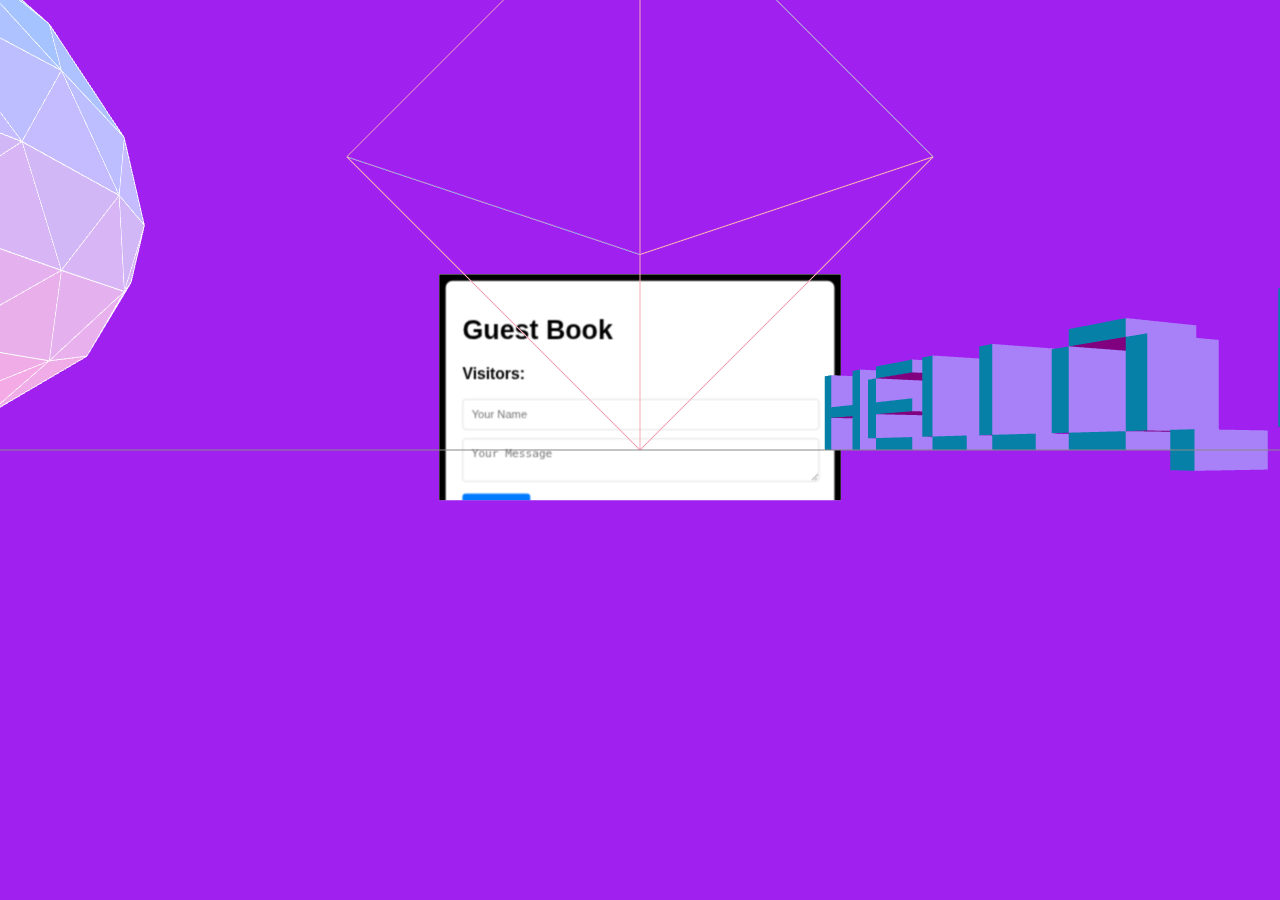
<file: index.html>
<!DOCTYPE html>
<html lang="en">
  <head>
    <meta charset="UTF-8" />
    <meta name="viewport" content="width=device-width, initial-scale=1.0" />
    <title>Under Construction</title>
    <script type="importmap">
			{
				"imports": {
					"three": "./three/build/three.module.js",
          "jsm/": "./three/examples/jsm/",
					"three/addons/": "./three/examples/jsm/"
				}
			}
		</script>
  </head>
  <body>
    <script type="module" src="initThree.js"></script>

    <div id="css3D"></div>
    <div id="webGL"></div>
  </body>
</html>
</file>
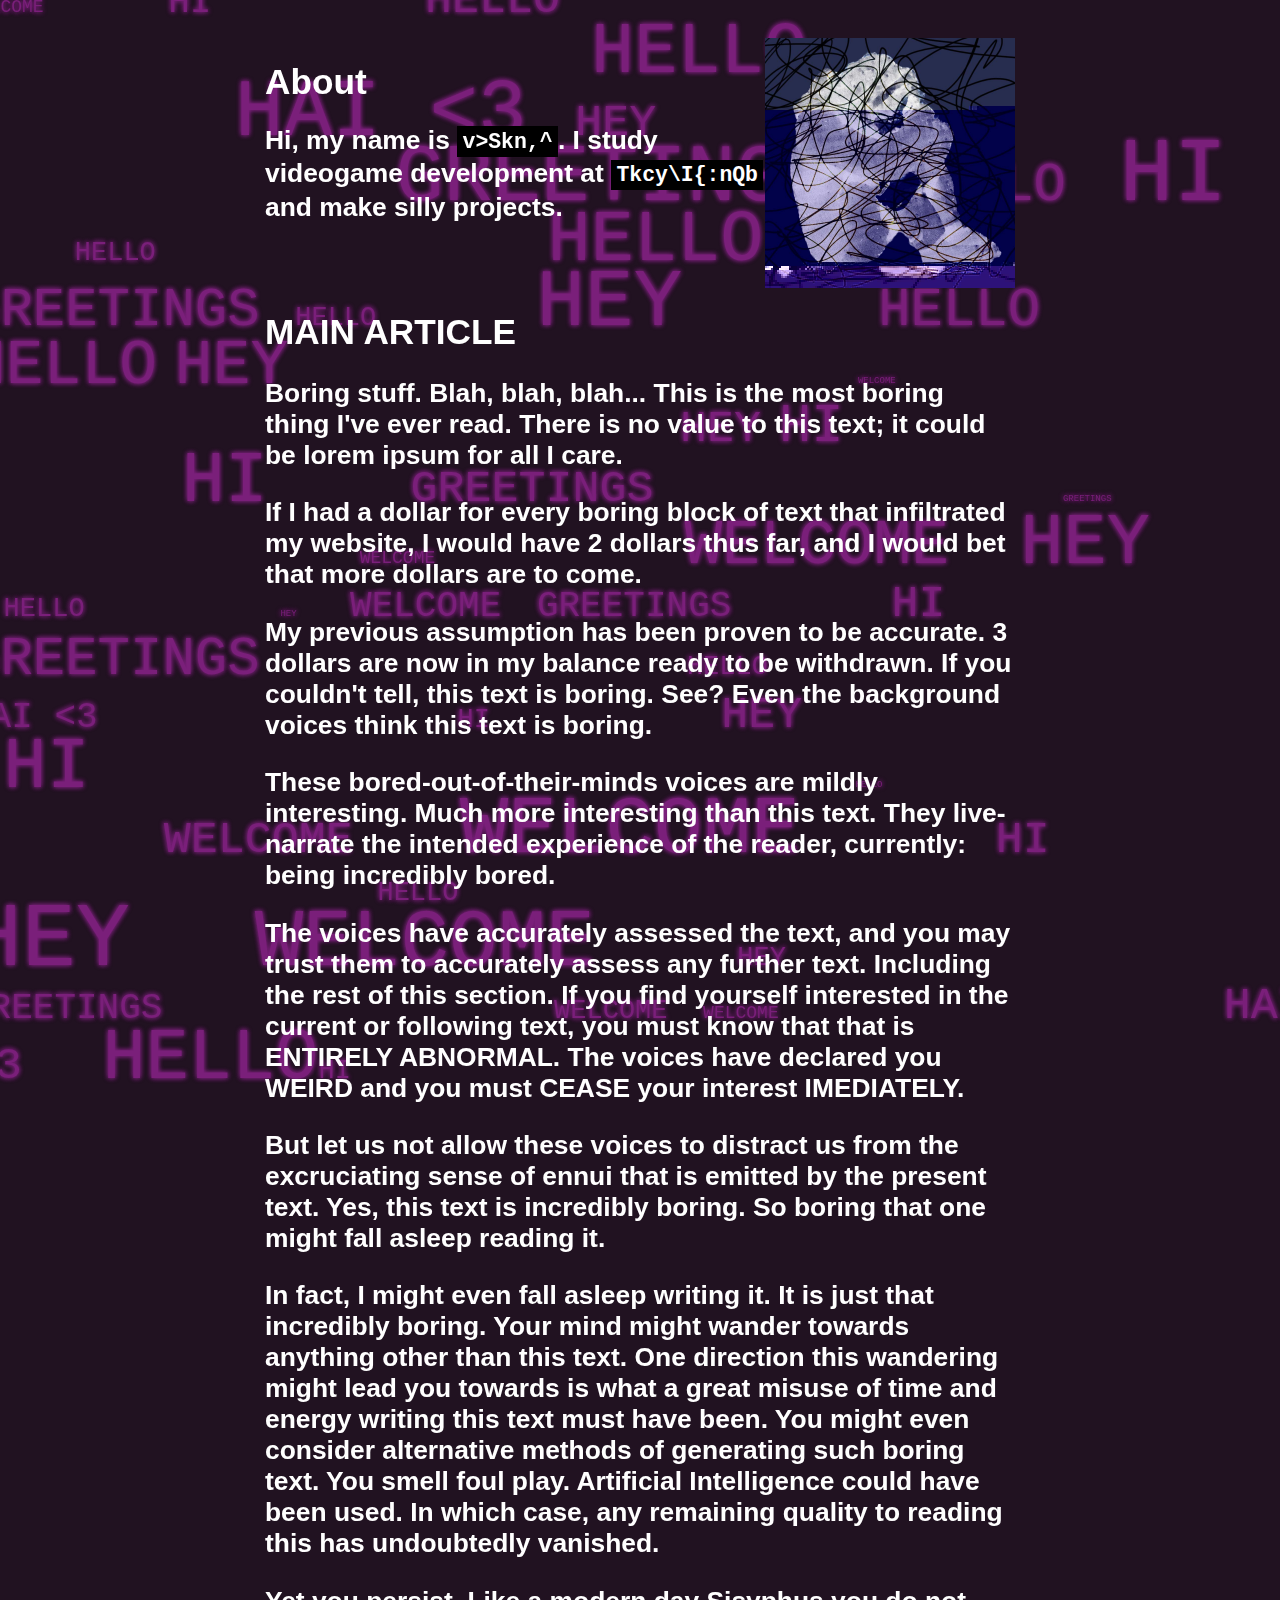
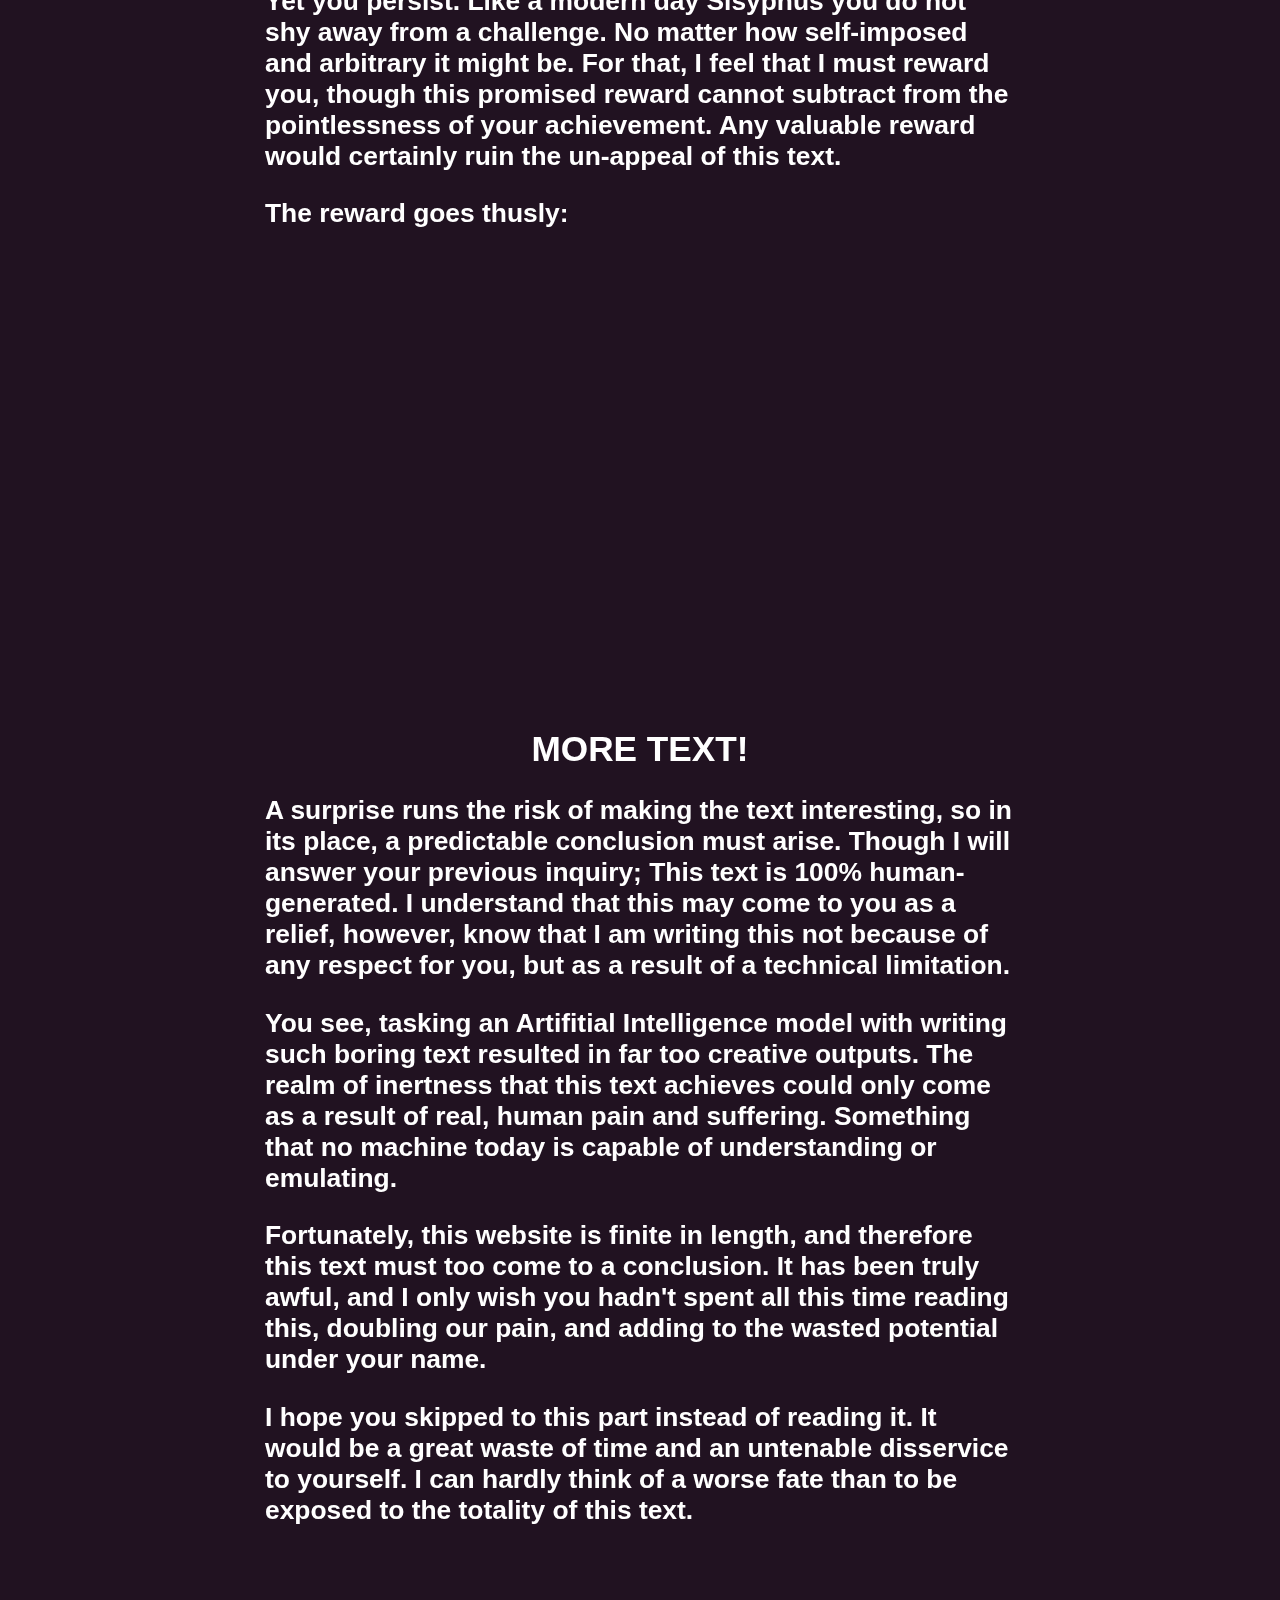
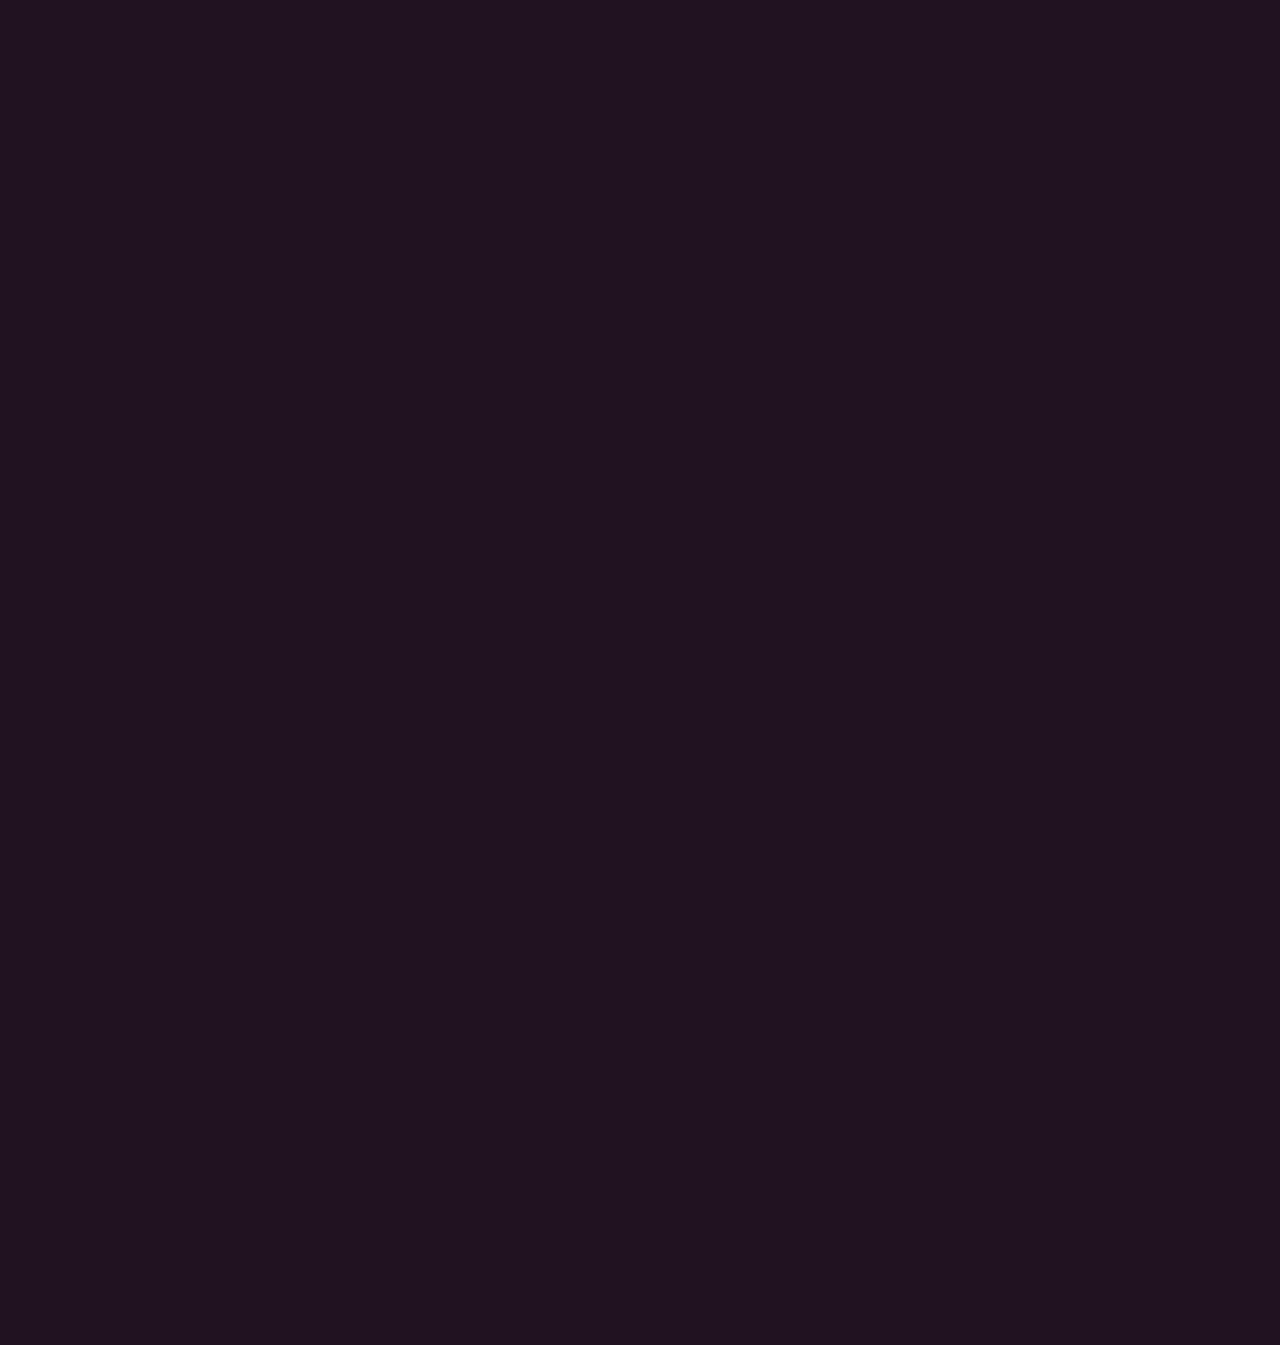
<file: about/index.html>
<!DOCTYPE html>
<html lang="en">
  <head>
    <meta charset="UTF-8" />
    <meta name="viewport" content="width=device-width, initial-scale=1.0"/>
    <meta name="color-scheme" content="dark light">
    <meta name="darkreader-lock">
    <title>About</title>
    <link rel="stylesheet" href="./style.css">
  </head>
  <body>
    <div class="content">

      <!-- ABOUT -->
      <section class="about" id="about">
        <div>
          <h1>About</h1>
          <h2>Hi, my name is <span class="redacted">#######</span>. I study videogame development at <span class="redacted">###########</span> and make silly projects.</h2>
        </div>
        <img id="me" src="./me.png" style="width: 250px; object-fit: cover;" alt="Me">
      </section>

      <!-- MAIN -->
      <section class="main">
        <h1>MAIN ARTICLE</h1>
          <h2>
            <p>Boring stuff. Blah, blah, blah... This is the most boring thing I've ever read. There is no value to this text; it could be lorem ipsum for all I care.</p>
            <p>If I had a dollar for every boring block of text that infiltrated my website, I would have 2 dollars thus far, and I would bet that more dollars are to come.</p>
            <p>My previous assumption has been proven to be accurate. 3 dollars are now in my balance ready to be withdrawn. If you couldn't tell, this text is boring. See? Even the background voices think this text is boring.</p>
            <p>These bored-out-of-their-minds voices are mildly interesting. Much more interesting than this text. They live-narrate the intended experience of the reader, currently: being incredibly bored.</p>
            <p>The voices have accurately assessed the text, and you may trust them to accurately assess any further text. Including the rest of this section. If you find yourself interested in the current or following text, you must know that that is ENTIRELY ABNORMAL. The voices have declared you WEIRD and you must CEASE your interest IMEDIATELY.</p>
            <p>But let us not allow these voices to distract us from the excruciating sense of ennui that is emitted by the present text. Yes, this text is incredibly boring. So boring that one might fall asleep reading it.</p>
            <p>In fact, I might even fall asleep writing it. It is just that incredibly boring. Your mind might wander towards anything other than this text. One direction this wandering might lead you towards is what a great misuse of time and energy writing this text must have been. You might even consider alternative methods of generating such boring text. You smell foul play. Artificial Intelligence could have been used. In which case, any remaining quality to reading this has undoubtedly vanished.</p>
            <p>Yet you persist. Like a modern day Sisyphus you do not shy away from a challenge. No matter how self-imposed and arbitrary it might be. For that, I feel that I must reward you, though this promised reward cannot subtract from the pointlessness of your achievement. Any valuable reward would certainly ruin the un-appeal of this text.</p>
            <p>The reward goes thusly:</p>
          </h2>
      </section>
      <section class="questions" style="height: 50vh;"></section>
      <section class="main">
        <h1><center>MORE TEXT!</center></h1>
        <h2>
          <p>A surprise runs the risk of making the text interesting, so in its place, a predictable conclusion must arise. Though I will answer your previous inquiry; This text is 100% human-generated. I understand that this may come to you as a relief, however, know that I am writing this not because of any respect for you, but as a result of a technical limitation.</p>
          <p>You see, tasking an Artifitial Intelligence model with writing such boring text resulted in far too creative outputs. The realm of inertness that this text achieves could only come as a result of real, human pain and suffering. Something that no machine today is capable of understanding or emulating.</p>
          <p>Fortunately, this website is finite in length, and therefore this text must too come to a conclusion. It has been truly awful, and I only wish you hadn't spent all this time reading this, doubling our pain, and adding to the wasted potential under your name.</p>
          <p>I hope you skipped to this part instead of reading it. It would be a great waste of time and an untenable disservice to yourself. I can hardly think of a worse fate than to be exposed to the totality of this text.</p>
        </h2>
      </section>
      
      <!-- SPACE -->
      <div style="height: 150vh;"></div>
    </div>
  </body>
</html>

<script type="module" src="./article.js"></script>
<script type="module"> // Page Specific JS
  import { getScrollProgress, isVertical } from './article.js';

  // Change accent color on scroll
  var r = document.querySelector(':root');
  var hue = parseFloat(getComputedStyle(r).getPropertyValue('--background-hue').trim().match(/hsl\(\s*([\d.]+)/i)[1]);
  window.addEventListener('scroll', function() { r.style.setProperty('--background-hue', `hsl(${(hue + (getScrollProgress() * 360)) % 360} 100% 50%)`) });

  // Adjust Layout
  function adjustLayout() {
    if (isVertical()) {
      document.getElementById("about").style.flexDirection = "column";
      document.getElementById("me").style.width = "100%";
    } else {
      document.getElementById("about").style.flexDirection = "row";
      document.getElementById("me").style.width = "250px";
    }
  }
  adjustLayout();
  window.addEventListener('resize', function() { adjustLayout(); });
</script>
<script> // Assign words to each section
  backgroundDictionary = {
    classes : [
      "about",
      "main",
      "questions",
    ],
    words : [
      ["HI", "HELLO", "HAI <3 ", "WELCOME", "GREETINGS", "HEY",],
      ["STOP", "MEH", "UGH", "BORING", "YAWN", "ZZZ", "SIGH", "BLAH", "WHATEVER", "LAME", "DULL", "TIRED", "SNOOZE", "SLEEPY", "SNORE",],
      ["REWARD?", "???", "WHAT", "HUH?", "HMM?", "DOUBT", "SKEPTICAL", "QUESTION", "WHY?", "WHAT IF?", "MAYBE", "PERHAPS", "POSSIBLY", "CONCEIVABLY", "UNCERTAIN", "UNSURE", "UNLIKELY",],
    ]
  };
</script>
</file>
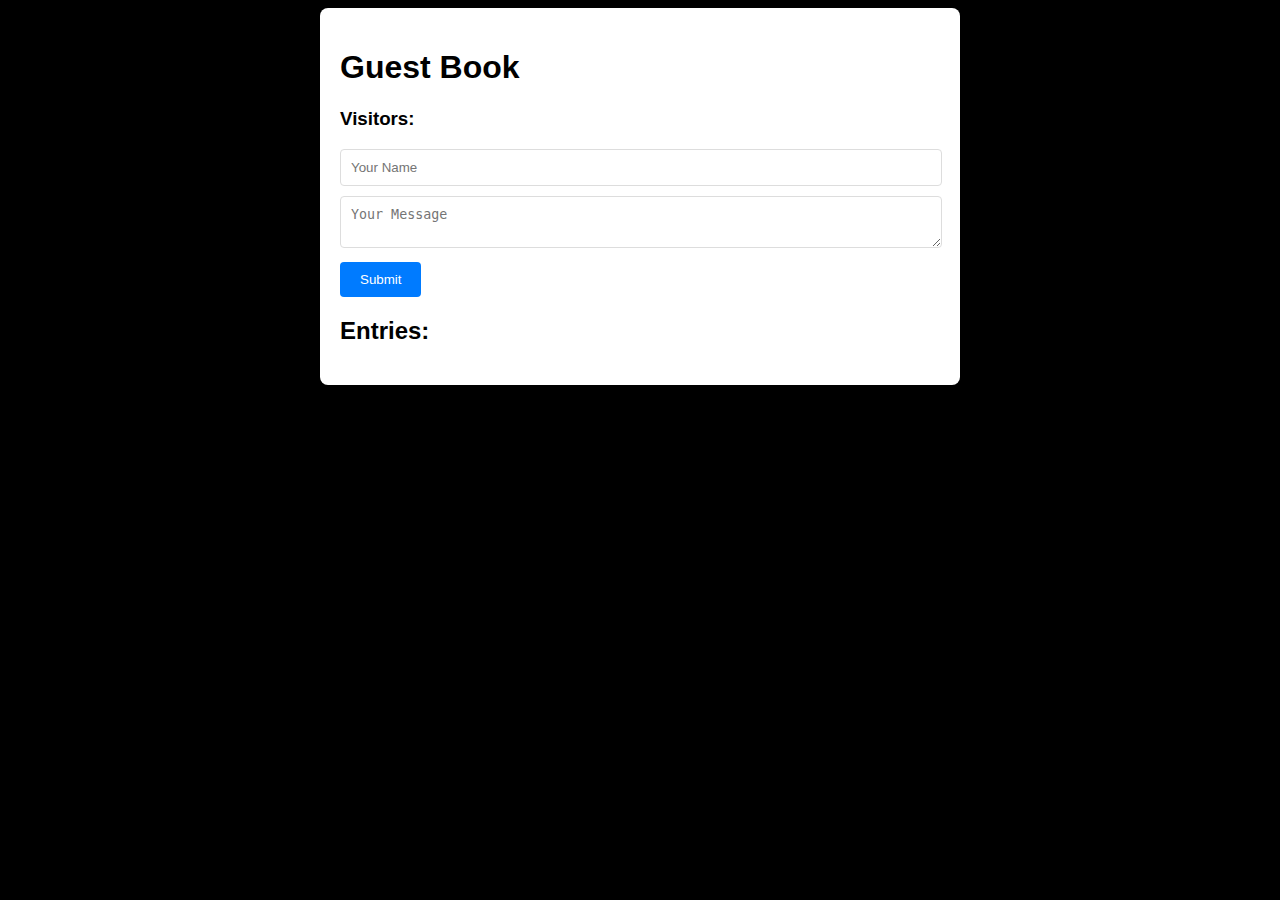
<file: guestbook/index.html>
<!DOCTYPE html>
<html lang="en">
  <head>
    <meta charset="UTF-8" />
    <meta name="viewport" content="width=device-width, initial-scale=1"/>
    <title>Guestbook</title>
    <link rel="stylesheet" href="style.css">
  </head>
  <body style="background-color: black;">

    <div class="guestbook-container">
      <h1>Guest Book</h1>
      <h3 id="visitor-counter">Visitors: </h3>
      <form id="guestbook" method="post" autocomplete="off">
          <input type="text" id="guestbook-username-field" name="name" placeholder="Your Name">
          <textarea id="guestbook-message-field" name="message" placeholder="Your Message"" style="resize: vertical;"></textarea>
          <button type="submit">Submit</button>
      </form>
      <div>
          <h2>Entries:</h2>
          <ul id="guestbook-entries"></ul>
      </div>
    </div>
    <script src="guestbook.js"></script>
    <script>
      // Bubble mousemove events to parent window.
      // This lets us properly handle the case where the iFrame is partially obstructed by a 3D object, and toggle the WebGL layer's pointer events.
      window.addEventListener('mousemove', (event) => {
        window.parent.postMessage({
          type: 'mousemove',
          x: event.clientX,
          y: event.clientY
        }, [window.location.hostname.toString()]);
      });
    </script>

  </body>
</html>
</file>
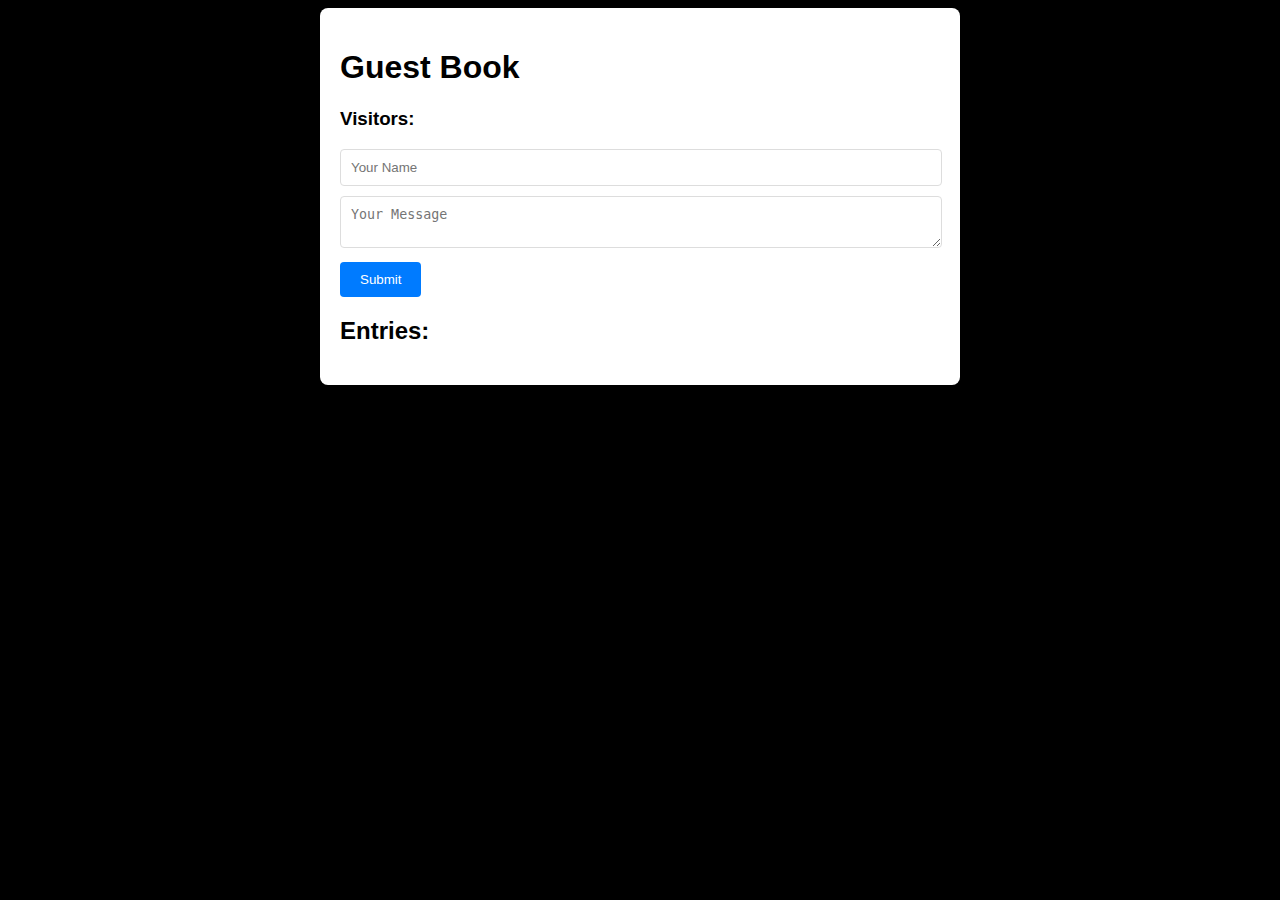
<file: guestbook.html>
<!DOCTYPE html>
<html lang="en">
  <head>
    <meta charset="UTF-8" />
    <meta name="viewport" content="width=device-width, initial-scale=1.0" />
    <title>Guestbook</title>
    <link rel="stylesheet" href="styles.css">
  </head>
  <body style="background-color: black;">

    <div class="guestbook-container">
      <h1>Guest Book</h1>
      <h3 id="visitor-counter">Visitors: </h3>
      <form id="guestbook" method="post" autocomplete="off">
          <input type="text" id="guestbook-username-field" name="name" placeholder="Your Name">
          <textarea id="guestbook-message-field" name="message" placeholder="Your Message"" style="resize: vertical;"></textarea>
          <button type="submit">Submit</button>
      </form>
      <div>
          <h2>Entries:</h2>
          <ul id="guestbook-entries"></ul>
      </div>
    </div>
    <script src="guestbook.js"></script>
    <script>
      // send 
      window.addEventListener('mousemove', (event) => {
        window.parent.postMessage({
          type: 'mousemove',
          x: event.clientX,
          y: event.clientY
        }, ['nestorasangelopoulos.github.com']);
      });
    </script>

  </body>
</html>
</file>
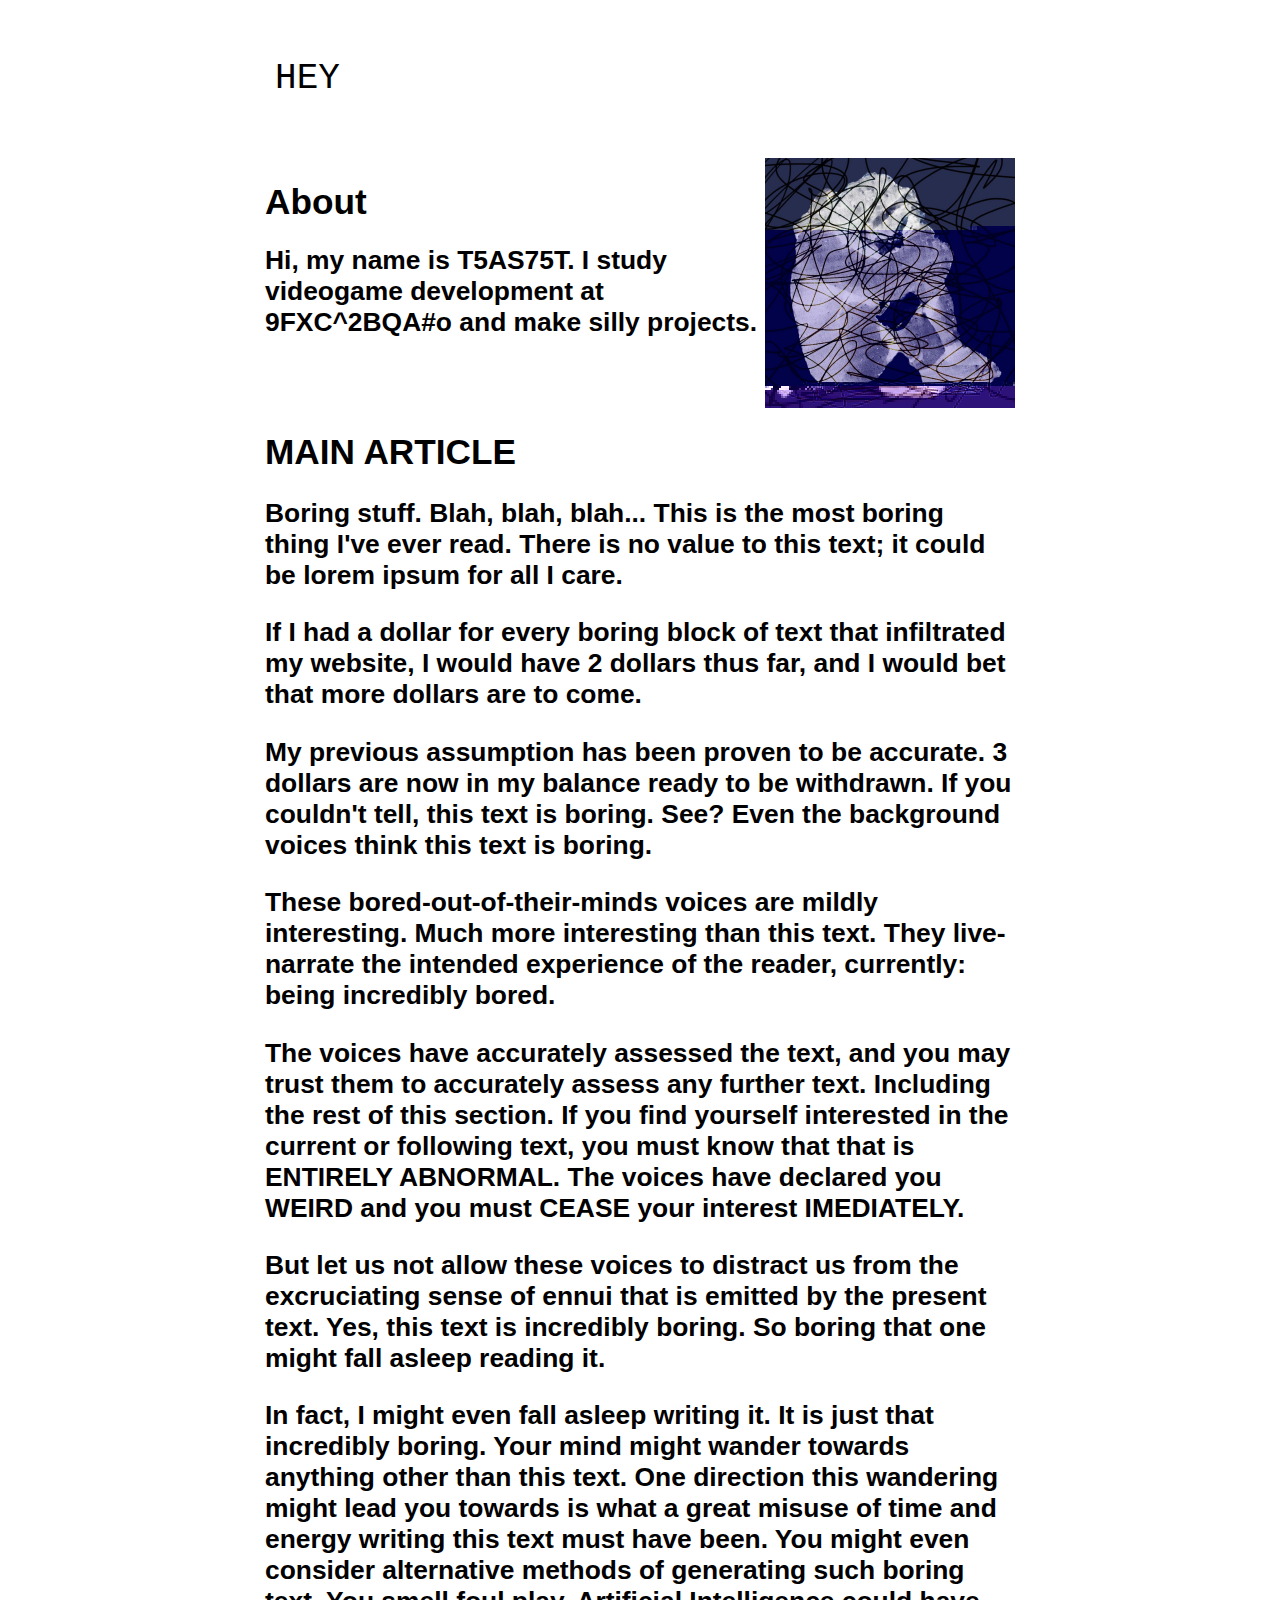
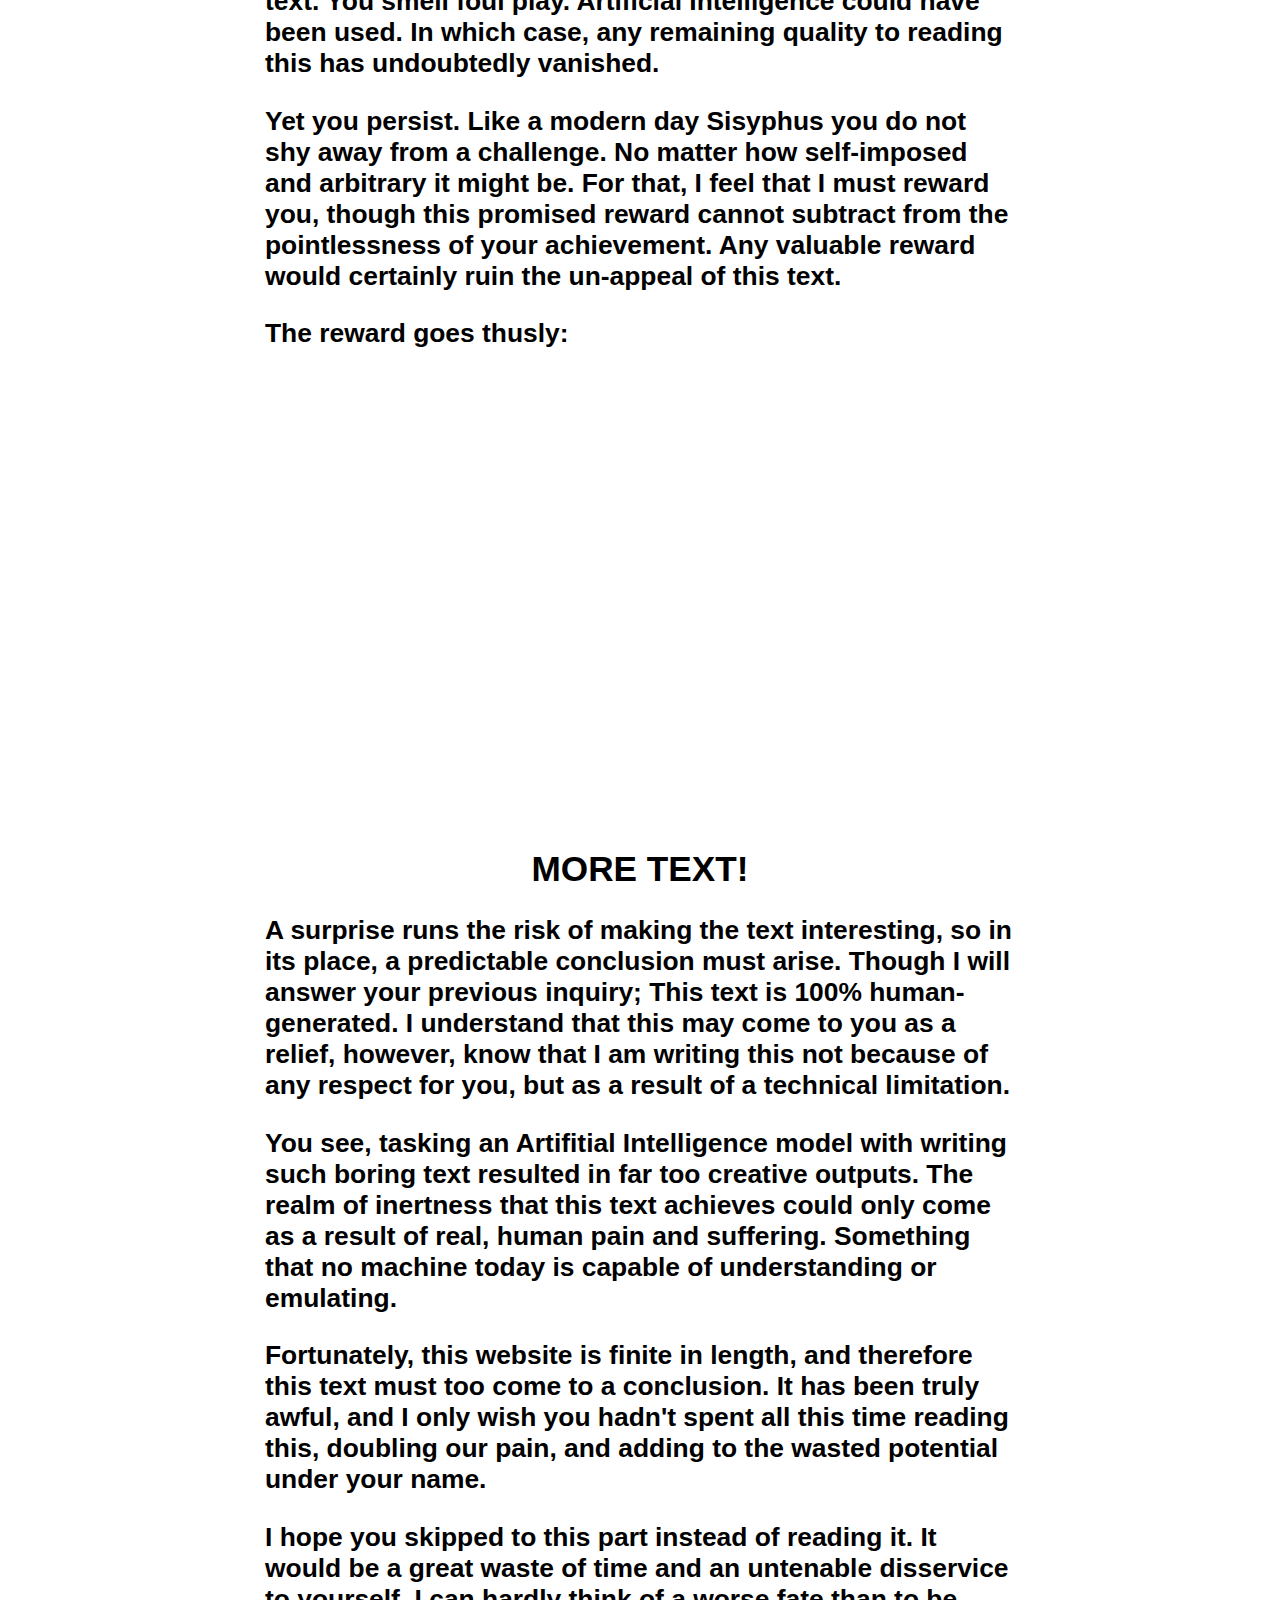
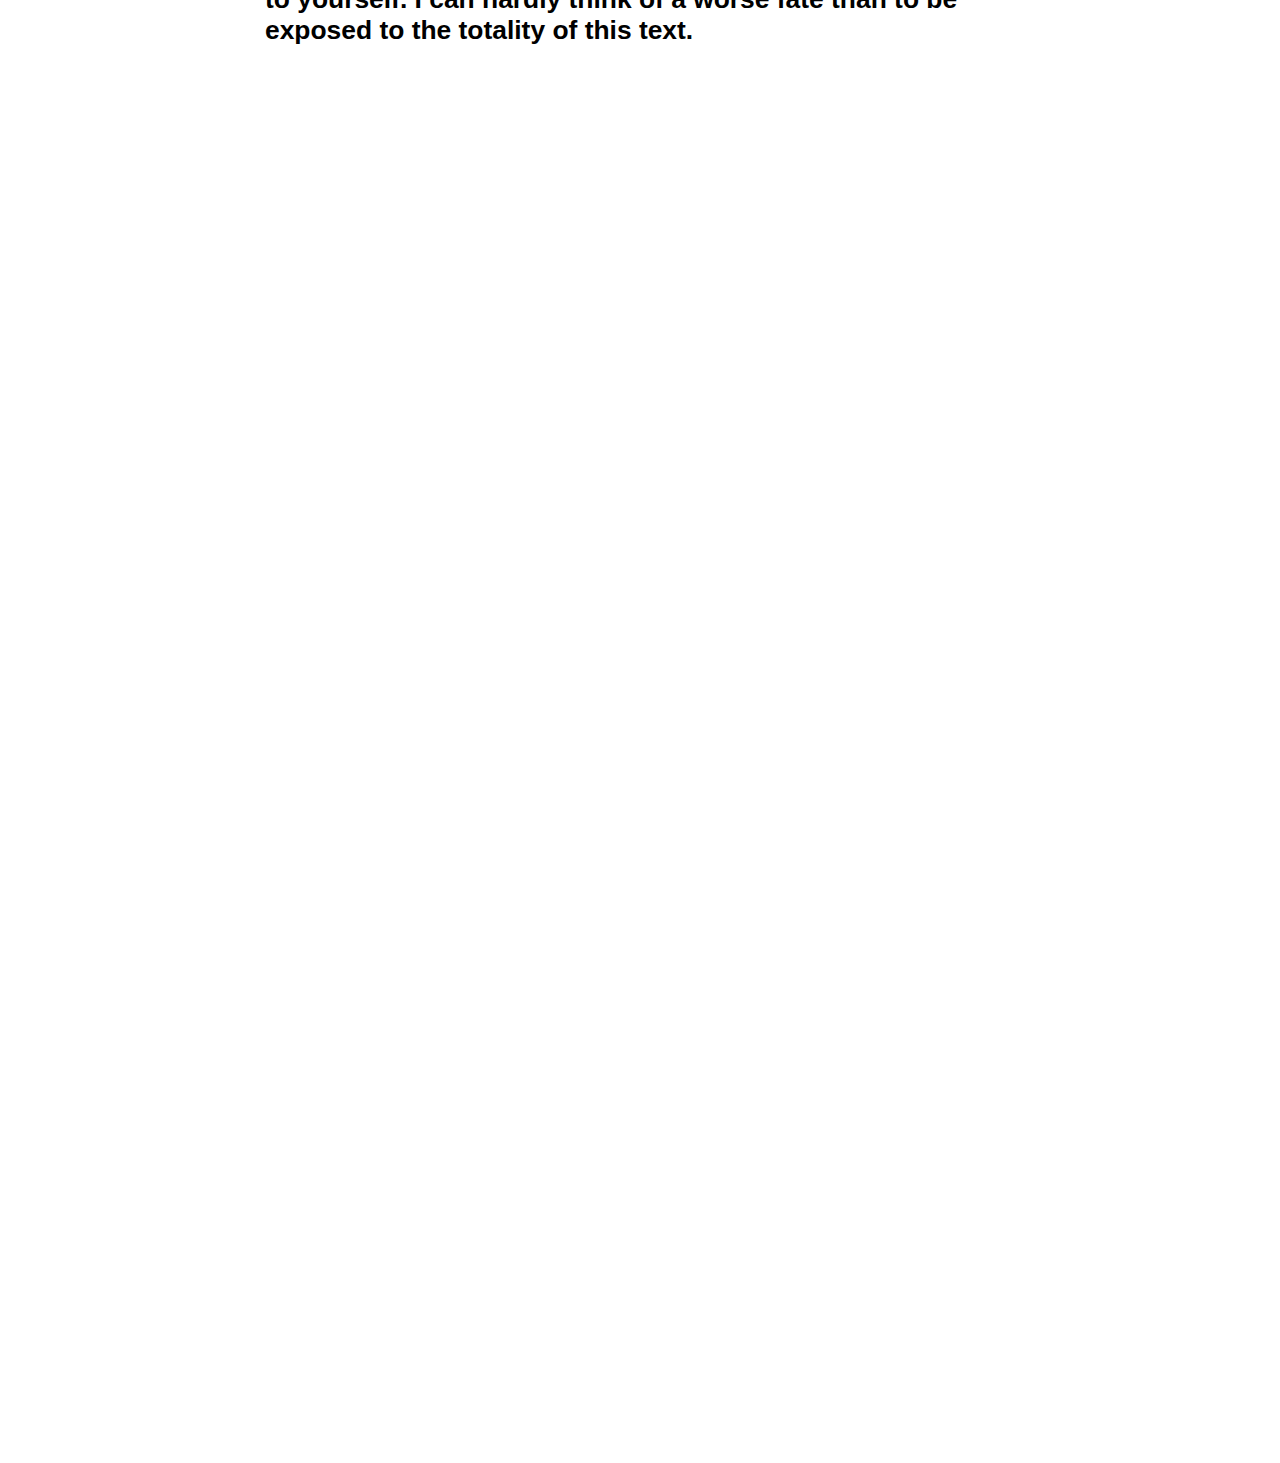
<file: about/about.html>
<!DOCTYPE html>
<html lang="en">
  <head>
    <meta charset="UTF-8" />
    <meta name="viewport" content="width=device-width, initial-scale=1.0"/>
    <meta name="color-scheme" content="dark light">
    <meta name="darkreader-lock">
    <title>About</title>
    <link rel="stylesheet" href="./style.css">
  </head>
  <body>
    <div id="background">
      <pre><div id="words"></div></pre>
    </div>
    <div class="content">

      <!-- ABOUT -->
      <section class="about" id="about">
        <div>
          <h1>About</h1>
          <h2>Hi, my name is <span class="redacted">#######</span>. I study videogame development at <span class="redacted">###########</span> and make silly projects.</h2>
        </div>
        <img id="me" src="./me.png" style="width: 250px; object-fit: cover;" alt="Me">
      </section>

      <!-- MAIN -->
      <section class="main">
        <h1>MAIN ARTICLE</h1>
          <h2>
            <p>Boring stuff. Blah, blah, blah... This is the most boring thing I've ever read. There is no value to this text; it could be lorem ipsum for all I care.</p>
            <p>If I had a dollar for every boring block of text that infiltrated my website, I would have 2 dollars thus far, and I would bet that more dollars are to come.</p>
            <p>My previous assumption has been proven to be accurate. 3 dollars are now in my balance ready to be withdrawn. If you couldn't tell, this text is boring. See? Even the background voices think this text is boring.</p>
            <p>These bored-out-of-their-minds voices are mildly interesting. Much more interesting than this text. They live-narrate the intended experience of the reader, currently: being incredibly bored.</p>
            <p>The voices have accurately assessed the text, and you may trust them to accurately assess any further text. Including the rest of this section. If you find yourself interested in the current or following text, you must know that that is ENTIRELY ABNORMAL. The voices have declared you WEIRD and you must CEASE your interest IMEDIATELY.</p>
            <p>But let us not allow these voices to distract us from the excruciating sense of ennui that is emitted by the present text. Yes, this text is incredibly boring. So boring that one might fall asleep reading it.</p>
            <p>In fact, I might even fall asleep writing it. It is just that incredibly boring. Your mind might wander towards anything other than this text. One direction this wandering might lead you towards is what a great misuse of time and energy writing this text must have been. You might even consider alternative methods of generating such boring text. You smell foul play. Artificial Intelligence could have been used. In which case, any remaining quality to reading this has undoubtedly vanished.</p>
            <p>Yet you persist. Like a modern day Sisyphus you do not shy away from a challenge. No matter how self-imposed and arbitrary it might be. For that, I feel that I must reward you, though this promised reward cannot subtract from the pointlessness of your achievement. Any valuable reward would certainly ruin the un-appeal of this text.</p>
            <p>The reward goes thusly:</p>
          </h2>
      </section>
      <section class="questions" style="height: 50vh;"></section>
      <section class="main">
        <h1><center>MORE TEXT!</center></h1>
        <h2>
          <p>A surprise runs the risk of making the text interesting, so in its place, a predictable conclusion must arise. Though I will answer your previous inquiry; This text is 100% human-generated. I understand that this may come to you as a relief, however, know that I am writing this not because of any respect for you, but as a result of a technical limitation.</p>
          <p>You see, tasking an Artifitial Intelligence model with writing such boring text resulted in far too creative outputs. The realm of inertness that this text achieves could only come as a result of real, human pain and suffering. Something that no machine today is capable of understanding or emulating.</p>
          <p>Fortunately, this website is finite in length, and therefore this text must too come to a conclusion. It has been truly awful, and I only wish you hadn't spent all this time reading this, doubling our pain, and adding to the wasted potential under your name.</p>
          <p>I hope you skipped to this part instead of reading it. It would be a great waste of time and an untenable disservice to yourself. I can hardly think of a worse fate than to be exposed to the totality of this text.</p>
        </h2>
      </section>
      
      <!-- SPACE -->
      <div style="height: 150vh;"></div>

    </div>
  </body>
  <script src="./about.js"></script>
</html>
</file>
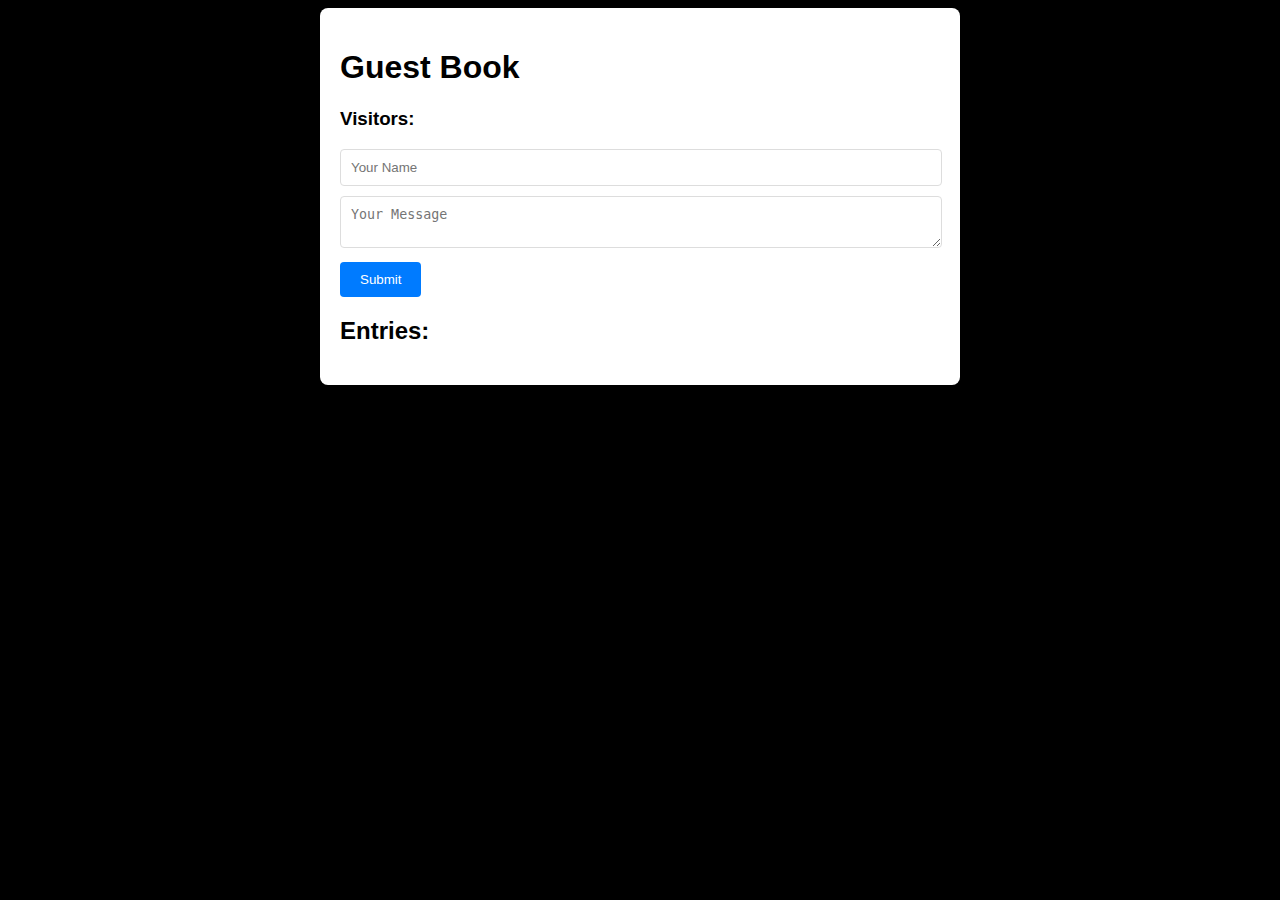
<file: guestbook/guestbook.html>
<!DOCTYPE html>
<html lang="en">
  <head>
    <meta charset="UTF-8" />
    <meta name="viewport" content="width=device-width, initial-scale=1.0"/>
    <title>Guestbook</title>
    <link rel="stylesheet" href="style.css">
  </head>
  <body style="background-color: black;">

    <div class="guestbook-container">
      <h1>Guest Book</h1>
      <h3 id="visitor-counter">Visitors: </h3>
      <form id="guestbook" method="post" autocomplete="off">
          <input type="text" id="guestbook-username-field" name="name" placeholder="Your Name">
          <textarea id="guestbook-message-field" name="message" placeholder="Your Message"" style="resize: vertical;"></textarea>
          <button type="submit">Submit</button>
      </form>
      <div>
          <h2>Entries:</h2>
          <ul id="guestbook-entries"></ul>
      </div>
    </div>
    <script src="guestbook.js"></script>
    <script>
      // send 
      window.addEventListener('mousemove', (event) => {
        window.parent.postMessage({
          type: 'mousemove',
          x: event.clientX,
          y: event.clientY
        }, [window.location.hostname.toString()]);
      });
    </script>

  </body>
</html>
</file>
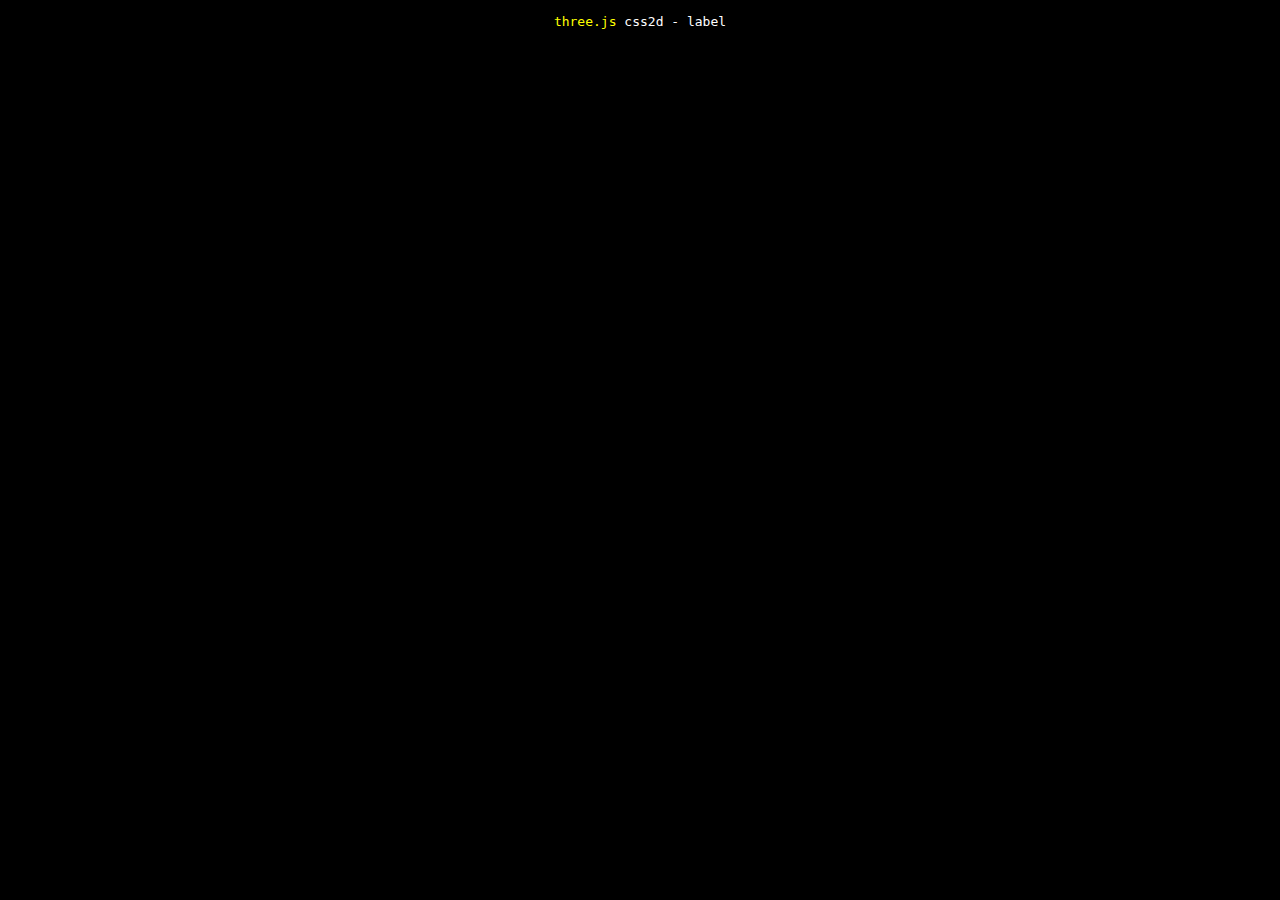
<file: three/examples/css2d_label.html>
<!DOCTYPE html>
<html>
	<head>
		<meta charset="utf-8">
		<meta name="viewport" content="width=device-width, user-scalable=no, minimum-scale=1.0, maximum-scale=1.0">
		<title>three.js css2d - label</title>
		<link type="text/css" rel="stylesheet" href="main.css">
		<style>
			.label {
				color: #FFF;
				font-family: sans-serif;
				padding: 2px;
				background: rgba( 0, 0, 0, .6 );
			}
		</style>
	</head>
	<body>
		<div id="info"><a href="https://threejs.org" target="_blank" rel="noopener">three.js</a> css2d - label</div>

		<script type="importmap">
			{
				"imports": {
					"three": "../build/three.module.js",
					"three/addons/": "./jsm/"
				}
			}
		</script>

		<script type="module">

			import * as THREE from 'three';

			import { OrbitControls } from 'three/addons/controls/OrbitControls.js';
			import { CSS2DRenderer, CSS2DObject } from 'three/addons/renderers/CSS2DRenderer.js';

			import { GUI } from 'three/addons/libs/lil-gui.module.min.js';

			let gui;

			let camera, scene, renderer, labelRenderer;

			const layers = {

				'Toggle Name': function () {

					camera.layers.toggle( 0 );

				},
				'Toggle Mass': function () {

					camera.layers.toggle( 1 );

				},
				'Enable All': function () {

					camera.layers.enableAll();

				},

				'Disable All': function () {

					camera.layers.disableAll();

				}

			};

			const timer = new THREE.Timer();
			timer.connect( document );
			const textureLoader = new THREE.TextureLoader();

			let moon;

			init();
			animate();

			function init() {

				const EARTH_RADIUS = 1;
				const MOON_RADIUS = 0.27;

				camera = new THREE.PerspectiveCamera( 45, window.innerWidth / window.innerHeight, 0.1, 200 );
				camera.position.set( 10, 5, 20 );
				camera.layers.enableAll();

				scene = new THREE.Scene();

				const dirLight = new THREE.DirectionalLight( 0xffffff, 3 );
				dirLight.position.set( 0, 0, 1 );
				dirLight.layers.enableAll();
				scene.add( dirLight );

				const axesHelper = new THREE.AxesHelper( 5 );
				axesHelper.layers.enableAll();
				scene.add( axesHelper );

				//

				const earthGeometry = new THREE.SphereGeometry( EARTH_RADIUS, 16, 16 );
				const earthMaterial = new THREE.MeshPhongMaterial( {
					specular: 0x333333,
					shininess: 5,
					map: textureLoader.load( 'textures/planets/earth_atmos_2048.jpg' ),
					specularMap: textureLoader.load( 'textures/planets/earth_specular_2048.jpg' ),
					normalMap: textureLoader.load( 'textures/planets/earth_normal_2048.jpg' ),
					normalScale: new THREE.Vector2( 0.85, 0.85 )
				} );
				earthMaterial.map.colorSpace = THREE.SRGBColorSpace;
				const earth = new THREE.Mesh( earthGeometry, earthMaterial );
				scene.add( earth );

				const moonGeometry = new THREE.SphereGeometry( MOON_RADIUS, 16, 16 );
				const moonMaterial = new THREE.MeshPhongMaterial( {
					shininess: 5,
					map: textureLoader.load( 'textures/planets/moon_1024.jpg' )
				} );
				moonMaterial.map.colorSpace = THREE.SRGBColorSpace;
				moon = new THREE.Mesh( moonGeometry, moonMaterial );
				scene.add( moon );

				//

				earth.layers.enableAll();
				moon.layers.enableAll();

				const earthDiv = document.createElement( 'div' );
				earthDiv.className = 'label';
				earthDiv.textContent = 'Earth';
				earthDiv.style.backgroundColor = 'transparent';

				const earthLabel = new CSS2DObject( earthDiv );
				earthLabel.position.set( 1.5 * EARTH_RADIUS, 0, 0 );
				earthLabel.center.set( 0, 1 );
				earth.add( earthLabel );
				earthLabel.layers.set( 0 );

				const earthMassDiv = document.createElement( 'div' );
				earthMassDiv.className = 'label';
				earthMassDiv.textContent = '5.97237e24 kg';
				earthMassDiv.style.backgroundColor = 'transparent';

				const earthMassLabel = new CSS2DObject( earthMassDiv );
				earthMassLabel.position.set( 1.5 * EARTH_RADIUS, 0, 0 );
				earthMassLabel.center.set( 0, 0 );
				earth.add( earthMassLabel );
				earthMassLabel.layers.set( 1 );

				const moonDiv = document.createElement( 'div' );
				moonDiv.className = 'label';
				moonDiv.textContent = 'Moon';
				moonDiv.style.backgroundColor = 'transparent';

				const moonLabel = new CSS2DObject( moonDiv );
				moonLabel.position.set( 1.5 * MOON_RADIUS, 0, 0 );
				moonLabel.center.set( 0, 1 );
				moon.add( moonLabel );
				moonLabel.layers.set( 0 );

				const moonMassDiv = document.createElement( 'div' );
				moonMassDiv.className = 'label';
				moonMassDiv.textContent = '7.342e22 kg';
				moonMassDiv.style.backgroundColor = 'transparent';

				const moonMassLabel = new CSS2DObject( moonMassDiv );
				moonMassLabel.position.set( 1.5 * MOON_RADIUS, 0, 0 );
				moonMassLabel.center.set( 0, 0 );
				moon.add( moonMassLabel );
				moonMassLabel.layers.set( 1 );

				//

				renderer = new THREE.WebGLRenderer();
				renderer.setPixelRatio( window.devicePixelRatio );
				renderer.setSize( window.innerWidth, window.innerHeight );
				document.body.appendChild( renderer.domElement );

				labelRenderer = new CSS2DRenderer();
				labelRenderer.setSize( window.innerWidth, window.innerHeight );
				labelRenderer.domElement.style.position = 'absolute';
				labelRenderer.domElement.style.top = '0px';
				document.body.appendChild( labelRenderer.domElement );

				const controls = new OrbitControls( camera, labelRenderer.domElement );
				controls.minDistance = 5;
				controls.maxDistance = 100;

				//

				window.addEventListener( 'resize', onWindowResize );

				initGui();

			}

			function onWindowResize() {

				camera.aspect = window.innerWidth / window.innerHeight;

				camera.updateProjectionMatrix();

				renderer.setSize( window.innerWidth, window.innerHeight );

				labelRenderer.setSize( window.innerWidth, window.innerHeight );

			}


			function animate() {

				timer.update();

				requestAnimationFrame( animate );

				const elapsed = timer.getElapsed();

				moon.position.set( Math.sin( elapsed ) * 5, 0, Math.cos( elapsed ) * 5 );

				renderer.render( scene, camera );
				labelRenderer.render( scene, camera );

			}

			//

			function initGui() {

				gui = new GUI();

				gui.title( 'Camera Layers' );

				gui.add( layers, 'Toggle Name' );
				gui.add( layers, 'Toggle Mass' );
				gui.add( layers, 'Enable All' );
				gui.add( layers, 'Disable All' );

				gui.open();

			}

		</script>
	</body>
</html>
</file>
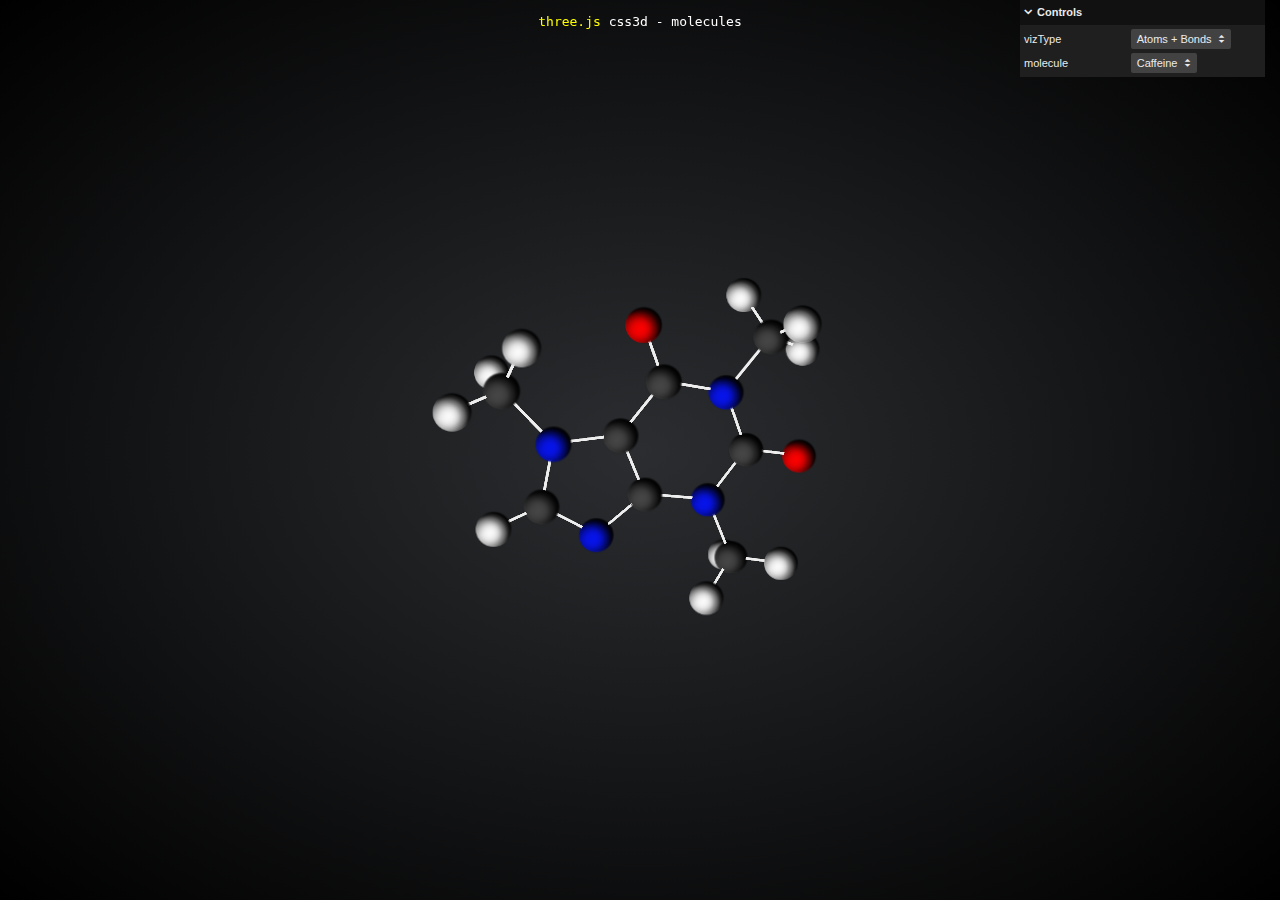
<file: three/examples/css3d_molecules.html>
<!DOCTYPE html>
<html>
	<head>
		<title>three.js css3d - molecules</title>
		<meta charset="utf-8">
		<meta name="viewport" content="width=device-width, user-scalable=no, minimum-scale=1.0, maximum-scale=1.0">
		<link type="text/css" rel="stylesheet" href="main.css">
		<style>
			body {
				background-color: #050505;
				background: radial-gradient(ellipse at center,  rgba(43,45,48,1) 0%,rgba(0,0,0,1) 100%);
			}
			.bond {
				width: 5px;
				height: 10px;
				background: #eee;
				display: block;
			}
		</style>
	</head>
	<body>
		<div id="container"></div>
		<div id="info"><a href="https://threejs.org" target="_blank" rel="noopener">three.js</a> css3d - molecules</div>

		<script type="importmap">
			{
				"imports": {
					"three": "../build/three.module.js",
					"three/addons/": "./jsm/"
				}
			}
		</script>

		<script type="module">

			import * as THREE from 'three';

			import { TrackballControls } from 'three/addons/controls/TrackballControls.js';
			import { PDBLoader } from 'three/addons/loaders/PDBLoader.js';
			import { CSS3DRenderer, CSS3DObject, CSS3DSprite } from 'three/addons/renderers/CSS3DRenderer.js';
			import { GUI } from 'three/addons/libs/lil-gui.module.min.js';

			let camera, scene, renderer;
			let controls;
			let root;

			const objects = [];
			const tmpVec1 = new THREE.Vector3();
			const tmpVec2 = new THREE.Vector3();
			const tmpVec3 = new THREE.Vector3();
			const tmpVec4 = new THREE.Vector3();
			const offset = new THREE.Vector3();

			const VIZ_TYPE = {
				'Atoms': 0,
				'Bonds': 1,
				'Atoms + Bonds': 2
			};

			const MOLECULES = {
				'Ethanol': 'ethanol.pdb',
				'Aspirin': 'aspirin.pdb',
				'Caffeine': 'caffeine.pdb',
				'Nicotine': 'nicotine.pdb',
				'LSD': 'lsd.pdb',
				'Cocaine': 'cocaine.pdb',
				'Cholesterol': 'cholesterol.pdb',
				'Lycopene': 'lycopene.pdb',
				'Glucose': 'glucose.pdb',
				'Aluminium oxide': 'Al2O3.pdb',
				'Cubane': 'cubane.pdb',
				'Copper': 'cu.pdb',
				'Fluorite': 'caf2.pdb',
				'Salt': 'nacl.pdb',
				'YBCO superconductor': 'ybco.pdb',
				'Buckyball': 'buckyball.pdb',
				// 'Diamond': 'diamond.pdb',
				'Graphite': 'graphite.pdb'
			};

			const params = {
				vizType: 2,
				molecule: 'caffeine.pdb'
			};

			const loader = new PDBLoader();
			const colorSpriteMap = {};
			const baseSprite = document.createElement( 'img' );

			init();
			animate();

			function init() {

				camera = new THREE.PerspectiveCamera( 70, window.innerWidth / window.innerHeight, 1, 5000 );
				camera.position.z = 1000;

				scene = new THREE.Scene();

				root = new THREE.Object3D();
				scene.add( root );

				//

				renderer = new CSS3DRenderer();
				renderer.setSize( window.innerWidth, window.innerHeight );
				document.getElementById( 'container' ).appendChild( renderer.domElement );

				//

				controls = new TrackballControls( camera, renderer.domElement );
				controls.rotateSpeed = 0.5;

				//

				baseSprite.onload = function () {

					loadMolecule( params.molecule );

				};

				baseSprite.src = 'textures/sprites/ball.png';

				//

				window.addEventListener( 'resize', onWindowResize );

				//

				const gui = new GUI();

				gui.add( params, 'vizType', VIZ_TYPE ).onChange( changeVizType );
				gui.add( params, 'molecule', MOLECULES ).onChange( loadMolecule );
				gui.open();

			}

			function changeVizType( value ) {

				if ( value === 0 ) showAtoms();
				else if ( value === 1 ) showBonds();
				else showAtomsBonds();

			}

			//

			function showAtoms() {

				for ( let i = 0; i < objects.length; i ++ ) {

					const object = objects[ i ];

					if ( object instanceof CSS3DSprite ) {

						object.element.style.display = '';
						object.visible = true;

					} else {

						object.element.style.display = 'none';
						object.visible = false;

					}

				}

			}

			function showBonds() {

				for ( let i = 0; i < objects.length; i ++ ) {

					const object = objects[ i ];

					if ( object instanceof CSS3DSprite ) {

						object.element.style.display = 'none';
						object.visible = false;

					} else {

						object.element.style.display = '';
						object.element.style.height = object.userData.bondLengthFull;
						object.visible = true;

					}

				}

			}

			function showAtomsBonds() {

				for ( let i = 0; i < objects.length; i ++ ) {

					const object = objects[ i ];

					object.element.style.display = '';
					object.visible = true;

					if ( ! ( object instanceof CSS3DSprite ) ) {

						object.element.style.height = object.userData.bondLengthShort;

					}

				}

			}

			//

			function colorify( ctx, width, height, color ) {

				const r = color.r, g = color.g, b = color.b;

				const imageData = ctx.getImageData( 0, 0, width, height );
				const data = imageData.data;

				for ( let i = 0, l = data.length; i < l; i += 4 ) {

					data[ i + 0 ] *= r;
					data[ i + 1 ] *= g;
					data[ i + 2 ] *= b;

				}

				ctx.putImageData( imageData, 0, 0 );

			}

			function imageToCanvas( image ) {

				const width = image.width;
				const height = image.height;

				const canvas = document.createElement( 'canvas' );

				canvas.width = width;
				canvas.height = height;

				const context = canvas.getContext( '2d' );
				context.drawImage( image, 0, 0, width, height );

				return canvas;

			}

			//

			function loadMolecule( model ) {

				const url = 'models/pdb/' + model;

				for ( let i = 0; i < objects.length; i ++ ) {

					const object = objects[ i ];
					object.parent.remove( object );

				}

				objects.length = 0;

				loader.load( url, function ( pdb ) {

					const geometryAtoms = pdb.geometryAtoms;
					const geometryBonds = pdb.geometryBonds;
					const json = pdb.json;

					geometryAtoms.computeBoundingBox();
					geometryAtoms.boundingBox.getCenter( offset ).negate();

					geometryAtoms.translate( offset.x, offset.y, offset.z );
					geometryBonds.translate( offset.x, offset.y, offset.z );

					const positionAtoms = geometryAtoms.getAttribute( 'position' );
					const colorAtoms = geometryAtoms.getAttribute( 'color' );

					const position = new THREE.Vector3();
					const color = new THREE.Color();

					for ( let i = 0; i < positionAtoms.count; i ++ ) {

						position.fromBufferAttribute( positionAtoms, i );
						color.fromBufferAttribute( colorAtoms, i );

						const atomJSON = json.atoms[ i ];
						const element = atomJSON[ 4 ];

						if ( ! colorSpriteMap[ element ] ) {

							const canvas = imageToCanvas( baseSprite );
							const context = canvas.getContext( '2d' );

							colorify( context, canvas.width, canvas.height, color );

							const dataUrl = canvas.toDataURL();

							colorSpriteMap[ element ] = dataUrl;

						}

						const colorSprite = colorSpriteMap[ element ];

						const atom = document.createElement( 'img' );
						atom.src = colorSprite;

						const object = new CSS3DSprite( atom );
						object.position.copy( position );
						object.position.multiplyScalar( 75 );

						object.matrixAutoUpdate = false;
						object.updateMatrix();

						root.add( object );

						objects.push( object );

					}

					const positionBonds = geometryBonds.getAttribute( 'position' );

					const start = new THREE.Vector3();
					const end = new THREE.Vector3();

					for ( let i = 0; i < positionBonds.count; i += 2 ) {

						start.fromBufferAttribute( positionBonds, i );
						end.fromBufferAttribute( positionBonds, i + 1 );

						start.multiplyScalar( 75 );
						end.multiplyScalar( 75 );

						tmpVec1.subVectors( end, start );
						const bondLength = tmpVec1.length() - 50;

						//

						let bond = document.createElement( 'div' );
						bond.className = 'bond';
						bond.style.height = bondLength + 'px';

						let object = new CSS3DObject( bond );
						object.position.copy( start );
						object.position.lerp( end, 0.5 );

						object.userData.bondLengthShort = bondLength + 'px';
						object.userData.bondLengthFull = ( bondLength + 55 ) + 'px';

						//

						const axis = tmpVec2.set( 0, 1, 0 ).cross( tmpVec1 );
						const radians = Math.acos( tmpVec3.set( 0, 1, 0 ).dot( tmpVec4.copy( tmpVec1 ).normalize() ) );

						const objMatrix = new THREE.Matrix4().makeRotationAxis( axis.normalize(), radians );
						object.matrix.copy( objMatrix );
						object.quaternion.setFromRotationMatrix( object.matrix );

						object.matrixAutoUpdate = false;
						object.updateMatrix();

						root.add( object );

						objects.push( object );

						//

						const joint = new THREE.Object3D();
						joint.position.copy( start );
						joint.position.lerp( end, 0.5 );

						joint.matrix.copy( objMatrix );
						joint.quaternion.setFromRotationMatrix( joint.matrix );

						joint.matrixAutoUpdate = false;
						joint.updateMatrix();

						bond = document.createElement( 'div' );
						bond.className = 'bond';
						bond.style.height = bondLength + 'px';

						object = new CSS3DObject( bond );
						object.rotation.y = Math.PI / 2;

						object.matrixAutoUpdate = false;
						object.updateMatrix();

						object.userData.bondLengthShort = bondLength + 'px';
						object.userData.bondLengthFull = ( bondLength + 55 ) + 'px';

						object.userData.joint = joint;

						joint.add( object );
						root.add( joint );

						objects.push( object );

					}

					//console.log( "CSS3DObjects:", objects.length );

					changeVizType( params.vizType );

				} );


			}

			//

			function onWindowResize() {

				camera.aspect = window.innerWidth / window.innerHeight;
				camera.updateProjectionMatrix();

				renderer.setSize( window.innerWidth, window.innerHeight );

			}

			function animate() {

				requestAnimationFrame( animate );
				controls.update();

				const time = Date.now() * 0.0004;

				root.rotation.x = time;
				root.rotation.y = time * 0.7;

				render();

			}

			function render() {

				renderer.render( scene, camera );

			}

    </script>
  </body>

</html>
</file>
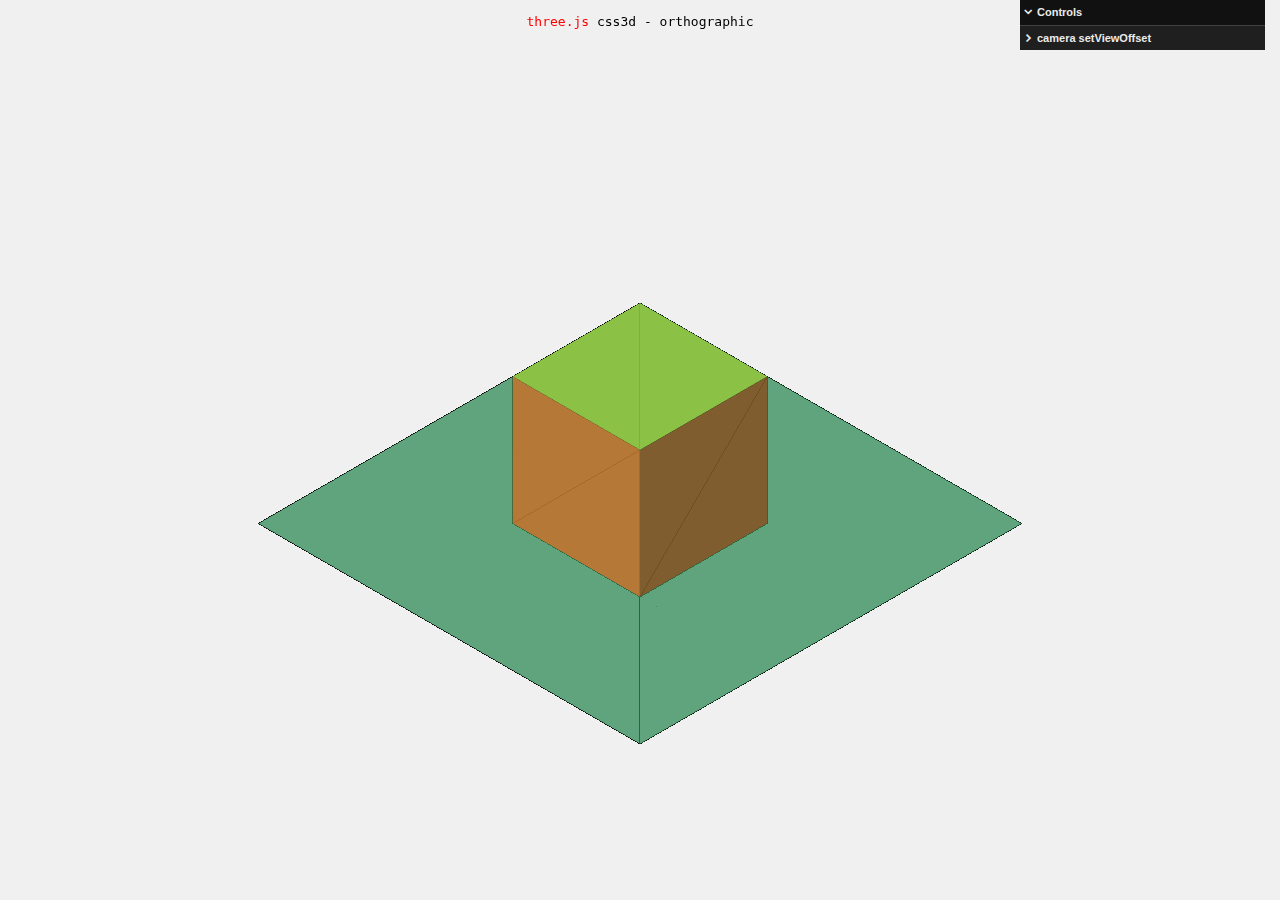
<file: three/examples/css3d_orthographic.html>
<!DOCTYPE html>
<html>
	<head>
		<title>three.js css3d - orthographic</title>
		<meta charset="utf-8">
		<meta name="viewport" content="width=device-width, user-scalable=no, minimum-scale=1.0, maximum-scale=1.0">
		<link type="text/css" rel="stylesheet" href="main.css">
		<style>
			body {
				background-color: #f0f0f0;
			}
			a {
				color: #f00;
			}
			#info {
				color: #000000;
			}
		</style>
	</head>
	<body>
		<div id="info"><a href="https://threejs.org" target="_blank" rel="noopener">three.js</a> css3d - orthographic</div>

		<script type="importmap">
			{
				"imports": {
					"three": "../build/three.module.js",
					"three/addons/": "./jsm/"
				}
			}
		</script>

		<script type="module">

			import * as THREE from 'three';

			import { OrbitControls } from 'three/addons/controls/OrbitControls.js';
			import { CSS3DRenderer, CSS3DObject } from 'three/addons/renderers/CSS3DRenderer.js';
			import { GUI } from 'three/addons/libs/lil-gui.module.min.js';

			let camera, scene, renderer;

			let scene2, renderer2;

			const frustumSize = 500;

			init();
			animate();

			function init() {

				const aspect = window.innerWidth / window.innerHeight;
				camera = new THREE.OrthographicCamera( frustumSize * aspect / - 2, frustumSize * aspect / 2, frustumSize / 2, frustumSize / - 2, 1, 1000 );

				camera.position.set( - 200, 200, 200 );

				scene = new THREE.Scene();
				scene.background = new THREE.Color( 0xf0f0f0 );

				scene2 = new THREE.Scene();

				const material = new THREE.MeshBasicMaterial( { color: 0x000000, wireframe: true, wireframeLinewidth: 1, side: THREE.DoubleSide } );

				// left
				createPlane(
					100, 100,
					'chocolate',
					new THREE.Vector3( - 50, 0, 0 ),
					new THREE.Euler( 0, - 90 * THREE.MathUtils.DEG2RAD, 0 )
				);
				// right
				createPlane(
					100, 100,
					'saddlebrown',
					new THREE.Vector3( 0, 0, 50 ),
					new THREE.Euler( 0, 0, 0 )
				);
				// top
				createPlane(
					100, 100,
					'yellowgreen',
					new THREE.Vector3( 0, 50, 0 ),
					new THREE.Euler( - 90 * THREE.MathUtils.DEG2RAD, 0, 0 )
				);
				// bottom
				createPlane(
					300, 300,
					'seagreen',
					new THREE.Vector3( 0, - 50, 0 ),
					new THREE.Euler( - 90 * THREE.MathUtils.DEG2RAD, 0, 0 )
				);

				//

				renderer = new THREE.WebGLRenderer();
				renderer.setPixelRatio( window.devicePixelRatio );
				renderer.setSize( window.innerWidth, window.innerHeight );
				document.body.appendChild( renderer.domElement );

				renderer2 = new CSS3DRenderer();
				renderer2.setSize( window.innerWidth, window.innerHeight );
				renderer2.domElement.style.position = 'absolute';
				renderer2.domElement.style.top = 0;
				document.body.appendChild( renderer2.domElement );

				const controls = new OrbitControls( camera, renderer2.domElement );
				controls.minZoom = 0.5;
				controls.maxZoom = 2;

				function createPlane( width, height, cssColor, pos, rot ) {

					const element = document.createElement( 'div' );
					element.style.width = width + 'px';
					element.style.height = height + 'px';
					element.style.opacity = 0.75;
					element.style.background = cssColor;

					const object = new CSS3DObject( element );
					object.position.copy( pos );
					object.rotation.copy( rot );
					scene2.add( object );

					const geometry = new THREE.PlaneGeometry( width, height );
					const mesh = new THREE.Mesh( geometry, material );
					mesh.position.copy( object.position );
					mesh.rotation.copy( object.rotation );
					scene.add( mesh );

				}

				window.addEventListener( 'resize', onWindowResize );
				createPanel();

			}

			function onWindowResize() {

				const aspect = window.innerWidth / window.innerHeight;

				camera.left = - frustumSize * aspect / 2;
				camera.right = frustumSize * aspect / 2;
				camera.top = frustumSize / 2;
				camera.bottom = - frustumSize / 2;

				camera.updateProjectionMatrix();

				renderer.setSize( window.innerWidth, window.innerHeight );

				renderer2.setSize( window.innerWidth, window.innerHeight );

			}

			function animate() {

				requestAnimationFrame( animate );

				renderer.render( scene, camera );
				renderer2.render( scene2, camera );

			}

			function createPanel() {

				const panel = new GUI();
				const folder1 = panel.addFolder( 'camera setViewOffset' ).close();

				const settings = {
					'setViewOffset'() {

						folder1.children[ 1 ].enable().setValue( window.innerWidth );
						folder1.children[ 2 ].enable().setValue( window.innerHeight );
						folder1.children[ 3 ].enable().setValue( 0 );
						folder1.children[ 4 ].enable().setValue( 0 );
						folder1.children[ 5 ].enable().setValue( window.innerWidth );
						folder1.children[ 6 ].enable().setValue( window.innerHeight );

					},
					'fullWidth': 0,
					'fullHeight': 0,
					'offsetX': 0,
					'offsetY': 0,
					'width': 0,
					'height': 0,
					'clearViewOffset'() {

						folder1.children[ 1 ].setValue( 0 ).disable();
						folder1.children[ 2 ].setValue( 0 ).disable();
						folder1.children[ 3 ].setValue( 0 ).disable();
						folder1.children[ 4 ].setValue( 0 ).disable();
						folder1.children[ 5 ].setValue( 0 ).disable();
						folder1.children[ 6 ].setValue( 0 ).disable();
						camera.clearViewOffset();

					}
				};

				folder1.add( settings, 'setViewOffset' );
				folder1.add( settings, 'fullWidth', window.screen.width / 4, window.screen.width * 2, 1 ).onChange( ( val ) => updateCameraViewOffset( { fullWidth: val } ) ).disable();
				folder1.add( settings, 'fullHeight', window.screen.height / 4, window.screen.height * 2, 1 ).onChange( ( val ) => updateCameraViewOffset( { fullHeight: val } ) ).disable();
				folder1.add( settings, 'offsetX', 0, 256, 1 ).onChange( ( val ) => updateCameraViewOffset( { x: val } ) ).disable();
				folder1.add( settings, 'offsetY', 0, 256, 1 ).onChange( ( val ) => updateCameraViewOffset( { y: val } ) ).disable();
				folder1.add( settings, 'width', window.screen.width / 4, window.screen.width * 2, 1 ).onChange( ( val ) => updateCameraViewOffset( { width: val } ) ).disable();
				folder1.add( settings, 'height', window.screen.height / 4, window.screen.height * 2, 1 ).onChange( ( val ) => updateCameraViewOffset( { height: val } ) ).disable();
				folder1.add( settings, 'clearViewOffset' );

			}

			function updateCameraViewOffset( { fullWidth, fullHeight, x, y, width, height } ) {

				if ( ! camera.view ) {

					camera.setViewOffset( fullWidth || window.innerWidth, fullHeight || window.innerHeight, x || 0, y || 0, width || window.innerWidth, height || window.innerHeight );

				} else {

					camera.setViewOffset( fullWidth || camera.view.fullWidth, fullHeight || camera.view.fullHeight, x || camera.view.offsetX, y || camera.view.offsetY, width || camera.view.width, height || camera.view.height );

				}

			}

		</script>
	</body>
</html>
</file>
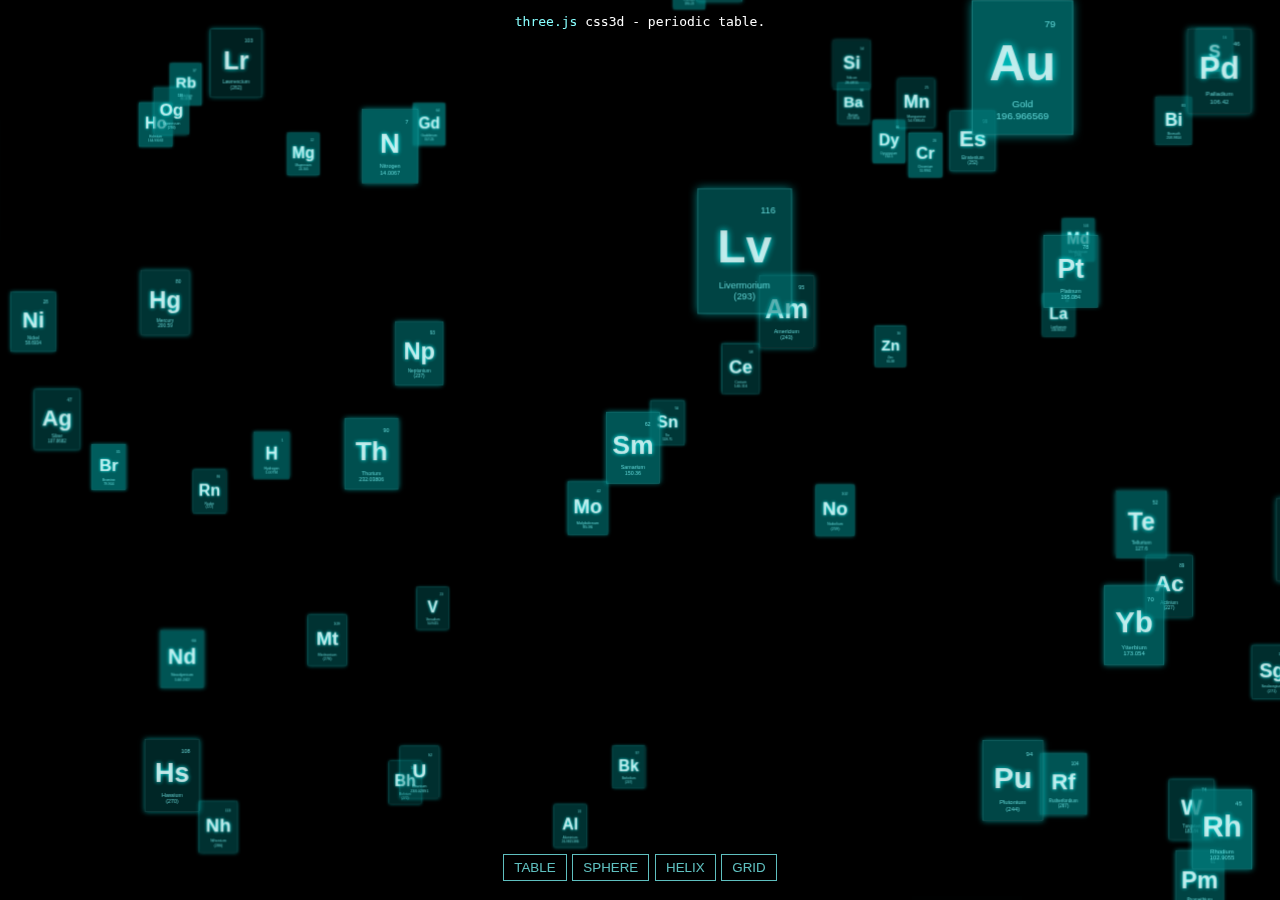
<file: three/examples/css3d_periodictable.html>
<!DOCTYPE html>
<html>
	<head>
		<title>three.js css3d - periodic table</title>
		<meta charset="utf-8">
		<meta name="viewport" content="width=device-width, user-scalable=no, minimum-scale=1.0, maximum-scale=1.0">
		<link type="text/css" rel="stylesheet" href="main.css">
		<style>
			a {
				color: #8ff;
			}

			#menu {
				position: absolute;
				bottom: 20px;
				width: 100%;
				text-align: center;
			}

			.element {
				width: 120px;
				height: 160px;
				box-shadow: 0px 0px 12px rgba(0,255,255,0.5);
				border: 1px solid rgba(127,255,255,0.25);
				font-family: Helvetica, sans-serif;
				text-align: center;
				line-height: normal;
				cursor: default;
			}

			.element:hover {
				box-shadow: 0px 0px 12px rgba(0,255,255,0.75);
				border: 1px solid rgba(127,255,255,0.75);
			}

				.element .number {
					position: absolute;
					top: 20px;
					right: 20px;
					font-size: 12px;
					color: rgba(127,255,255,0.75);
				}

				.element .symbol {
					position: absolute;
					top: 40px;
					left: 0px;
					right: 0px;
					font-size: 60px;
					font-weight: bold;
					color: rgba(255,255,255,0.75);
					text-shadow: 0 0 10px rgba(0,255,255,0.95);
				}

				.element .details {
					position: absolute;
					bottom: 15px;
					left: 0px;
					right: 0px;
					font-size: 12px;
					color: rgba(127,255,255,0.75);
				}

			button {
				color: rgba(127,255,255,0.75);
				background: transparent;
				outline: 1px solid rgba(127,255,255,0.75);
				border: 0px;
				padding: 5px 10px;
				cursor: pointer;
			}

			button:hover {
				background-color: rgba(0,255,255,0.5);
			}

			button:active {
				color: #000000;
				background-color: rgba(0,255,255,0.75);
			}
		</style>
	</head>
	<body>

		<div id="info"><a href="https://threejs.org" target="_blank" rel="noopener">three.js</a> css3d - periodic table.</div>
		<div id="container"></div>
		<div id="menu">
			<button id="table">TABLE</button>
			<button id="sphere">SPHERE</button>
			<button id="helix">HELIX</button>
			<button id="grid">GRID</button>
		</div>

		<script type="importmap">
			{
				"imports": {
					"three": "../build/three.module.js",
					"three/addons/": "./jsm/"
				}
			}
		</script>

		<script type="module">

			import * as THREE from 'three';

			import TWEEN from 'three/addons/libs/tween.module.js';
			import { TrackballControls } from 'three/addons/controls/TrackballControls.js';
			import { CSS3DRenderer, CSS3DObject } from 'three/addons/renderers/CSS3DRenderer.js';

			const table = [
				'H', 'Hydrogen', '1.00794', 1, 1,
				'He', 'Helium', '4.002602', 18, 1,
				'Li', 'Lithium', '6.941', 1, 2,
				'Be', 'Beryllium', '9.012182', 2, 2,
				'B', 'Boron', '10.811', 13, 2,
				'C', 'Carbon', '12.0107', 14, 2,
				'N', 'Nitrogen', '14.0067', 15, 2,
				'O', 'Oxygen', '15.9994', 16, 2,
				'F', 'Fluorine', '18.9984032', 17, 2,
				'Ne', 'Neon', '20.1797', 18, 2,
				'Na', 'Sodium', '22.98976...', 1, 3,
				'Mg', 'Magnesium', '24.305', 2, 3,
				'Al', 'Aluminium', '26.9815386', 13, 3,
				'Si', 'Silicon', '28.0855', 14, 3,
				'P', 'Phosphorus', '30.973762', 15, 3,
				'S', 'Sulfur', '32.065', 16, 3,
				'Cl', 'Chlorine', '35.453', 17, 3,
				'Ar', 'Argon', '39.948', 18, 3,
				'K', 'Potassium', '39.948', 1, 4,
				'Ca', 'Calcium', '40.078', 2, 4,
				'Sc', 'Scandium', '44.955912', 3, 4,
				'Ti', 'Titanium', '47.867', 4, 4,
				'V', 'Vanadium', '50.9415', 5, 4,
				'Cr', 'Chromium', '51.9961', 6, 4,
				'Mn', 'Manganese', '54.938045', 7, 4,
				'Fe', 'Iron', '55.845', 8, 4,
				'Co', 'Cobalt', '58.933195', 9, 4,
				'Ni', 'Nickel', '58.6934', 10, 4,
				'Cu', 'Copper', '63.546', 11, 4,
				'Zn', 'Zinc', '65.38', 12, 4,
				'Ga', 'Gallium', '69.723', 13, 4,
				'Ge', 'Germanium', '72.63', 14, 4,
				'As', 'Arsenic', '74.9216', 15, 4,
				'Se', 'Selenium', '78.96', 16, 4,
				'Br', 'Bromine', '79.904', 17, 4,
				'Kr', 'Krypton', '83.798', 18, 4,
				'Rb', 'Rubidium', '85.4678', 1, 5,
				'Sr', 'Strontium', '87.62', 2, 5,
				'Y', 'Yttrium', '88.90585', 3, 5,
				'Zr', 'Zirconium', '91.224', 4, 5,
				'Nb', 'Niobium', '92.90628', 5, 5,
				'Mo', 'Molybdenum', '95.96', 6, 5,
				'Tc', 'Technetium', '(98)', 7, 5,
				'Ru', 'Ruthenium', '101.07', 8, 5,
				'Rh', 'Rhodium', '102.9055', 9, 5,
				'Pd', 'Palladium', '106.42', 10, 5,
				'Ag', 'Silver', '107.8682', 11, 5,
				'Cd', 'Cadmium', '112.411', 12, 5,
				'In', 'Indium', '114.818', 13, 5,
				'Sn', 'Tin', '118.71', 14, 5,
				'Sb', 'Antimony', '121.76', 15, 5,
				'Te', 'Tellurium', '127.6', 16, 5,
				'I', 'Iodine', '126.90447', 17, 5,
				'Xe', 'Xenon', '131.293', 18, 5,
				'Cs', 'Caesium', '132.9054', 1, 6,
				'Ba', 'Barium', '132.9054', 2, 6,
				'La', 'Lanthanum', '138.90547', 4, 9,
				'Ce', 'Cerium', '140.116', 5, 9,
				'Pr', 'Praseodymium', '140.90765', 6, 9,
				'Nd', 'Neodymium', '144.242', 7, 9,
				'Pm', 'Promethium', '(145)', 8, 9,
				'Sm', 'Samarium', '150.36', 9, 9,
				'Eu', 'Europium', '151.964', 10, 9,
				'Gd', 'Gadolinium', '157.25', 11, 9,
				'Tb', 'Terbium', '158.92535', 12, 9,
				'Dy', 'Dysprosium', '162.5', 13, 9,
				'Ho', 'Holmium', '164.93032', 14, 9,
				'Er', 'Erbium', '167.259', 15, 9,
				'Tm', 'Thulium', '168.93421', 16, 9,
				'Yb', 'Ytterbium', '173.054', 17, 9,
				'Lu', 'Lutetium', '174.9668', 18, 9,
				'Hf', 'Hafnium', '178.49', 4, 6,
				'Ta', 'Tantalum', '180.94788', 5, 6,
				'W', 'Tungsten', '183.84', 6, 6,
				'Re', 'Rhenium', '186.207', 7, 6,
				'Os', 'Osmium', '190.23', 8, 6,
				'Ir', 'Iridium', '192.217', 9, 6,
				'Pt', 'Platinum', '195.084', 10, 6,
				'Au', 'Gold', '196.966569', 11, 6,
				'Hg', 'Mercury', '200.59', 12, 6,
				'Tl', 'Thallium', '204.3833', 13, 6,
				'Pb', 'Lead', '207.2', 14, 6,
				'Bi', 'Bismuth', '208.9804', 15, 6,
				'Po', 'Polonium', '(209)', 16, 6,
				'At', 'Astatine', '(210)', 17, 6,
				'Rn', 'Radon', '(222)', 18, 6,
				'Fr', 'Francium', '(223)', 1, 7,
				'Ra', 'Radium', '(226)', 2, 7,
				'Ac', 'Actinium', '(227)', 4, 10,
				'Th', 'Thorium', '232.03806', 5, 10,
				'Pa', 'Protactinium', '231.0588', 6, 10,
				'U', 'Uranium', '238.02891', 7, 10,
				'Np', 'Neptunium', '(237)', 8, 10,
				'Pu', 'Plutonium', '(244)', 9, 10,
				'Am', 'Americium', '(243)', 10, 10,
				'Cm', 'Curium', '(247)', 11, 10,
				'Bk', 'Berkelium', '(247)', 12, 10,
				'Cf', 'Californium', '(251)', 13, 10,
				'Es', 'Einstenium', '(252)', 14, 10,
				'Fm', 'Fermium', '(257)', 15, 10,
				'Md', 'Mendelevium', '(258)', 16, 10,
				'No', 'Nobelium', '(259)', 17, 10,
				'Lr', 'Lawrencium', '(262)', 18, 10,
				'Rf', 'Rutherfordium', '(267)', 4, 7,
				'Db', 'Dubnium', '(268)', 5, 7,
				'Sg', 'Seaborgium', '(271)', 6, 7,
				'Bh', 'Bohrium', '(272)', 7, 7,
				'Hs', 'Hassium', '(270)', 8, 7,
				'Mt', 'Meitnerium', '(276)', 9, 7,
				'Ds', 'Darmstadium', '(281)', 10, 7,
				'Rg', 'Roentgenium', '(280)', 11, 7,
				'Cn', 'Copernicium', '(285)', 12, 7,
				'Nh', 'Nihonium', '(286)', 13, 7,
				'Fl', 'Flerovium', '(289)', 14, 7,
				'Mc', 'Moscovium', '(290)', 15, 7,
				'Lv', 'Livermorium', '(293)', 16, 7,
				'Ts', 'Tennessine', '(294)', 17, 7,
				'Og', 'Oganesson', '(294)', 18, 7
			];

			let camera, scene, renderer;
			let controls;

			const objects = [];
			const targets = { table: [], sphere: [], helix: [], grid: [] };

			init();
			animate();

			function init() {

				camera = new THREE.PerspectiveCamera( 40, window.innerWidth / window.innerHeight, 1, 10000 );
				camera.position.z = 3000;

				scene = new THREE.Scene();

				// table

				for ( let i = 0; i < table.length; i += 5 ) {

					const element = document.createElement( 'div' );
					element.className = 'element';
					element.style.backgroundColor = 'rgba(0,127,127,' + ( Math.random() * 0.5 + 0.25 ) + ')';

					const number = document.createElement( 'div' );
					number.className = 'number';
					number.textContent = ( i / 5 ) + 1;
					element.appendChild( number );

					const symbol = document.createElement( 'div' );
					symbol.className = 'symbol';
					symbol.textContent = table[ i ];
					element.appendChild( symbol );

					const details = document.createElement( 'div' );
					details.className = 'details';
					details.innerHTML = table[ i + 1 ] + '<br>' + table[ i + 2 ];
					element.appendChild( details );

					const objectCSS = new CSS3DObject( element );
					objectCSS.position.x = Math.random() * 4000 - 2000;
					objectCSS.position.y = Math.random() * 4000 - 2000;
					objectCSS.position.z = Math.random() * 4000 - 2000;
					scene.add( objectCSS );

					objects.push( objectCSS );

					//

					const object = new THREE.Object3D();
					object.position.x = ( table[ i + 3 ] * 140 ) - 1330;
					object.position.y = - ( table[ i + 4 ] * 180 ) + 990;

					targets.table.push( object );

				}

				// sphere

				const vector = new THREE.Vector3();

				for ( let i = 0, l = objects.length; i < l; i ++ ) {

					const phi = Math.acos( - 1 + ( 2 * i ) / l );
					const theta = Math.sqrt( l * Math.PI ) * phi;

					const object = new THREE.Object3D();

					object.position.setFromSphericalCoords( 800, phi, theta );

					vector.copy( object.position ).multiplyScalar( 2 );

					object.lookAt( vector );

					targets.sphere.push( object );

				}

				// helix

				for ( let i = 0, l = objects.length; i < l; i ++ ) {

					const theta = i * 0.175 + Math.PI;
					const y = - ( i * 8 ) + 450;

					const object = new THREE.Object3D();

					object.position.setFromCylindricalCoords( 900, theta, y );

					vector.x = object.position.x * 2;
					vector.y = object.position.y;
					vector.z = object.position.z * 2;

					object.lookAt( vector );

					targets.helix.push( object );

				}

				// grid

				for ( let i = 0; i < objects.length; i ++ ) {

					const object = new THREE.Object3D();

					object.position.x = ( ( i % 5 ) * 400 ) - 800;
					object.position.y = ( - ( Math.floor( i / 5 ) % 5 ) * 400 ) + 800;
					object.position.z = ( Math.floor( i / 25 ) ) * 1000 - 2000;

					targets.grid.push( object );

				}

				//

				renderer = new CSS3DRenderer();
				renderer.setSize( window.innerWidth, window.innerHeight );
				document.getElementById( 'container' ).appendChild( renderer.domElement );

				//

				controls = new TrackballControls( camera, renderer.domElement );
				controls.minDistance = 500;
				controls.maxDistance = 6000;
				controls.addEventListener( 'change', render );

				const buttonTable = document.getElementById( 'table' );
				buttonTable.addEventListener( 'click', function () {

					transform( targets.table, 2000 );

				} );

				const buttonSphere = document.getElementById( 'sphere' );
				buttonSphere.addEventListener( 'click', function () {

					transform( targets.sphere, 2000 );

				} );

				const buttonHelix = document.getElementById( 'helix' );
				buttonHelix.addEventListener( 'click', function () {

					transform( targets.helix, 2000 );

				} );

				const buttonGrid = document.getElementById( 'grid' );
				buttonGrid.addEventListener( 'click', function () {

					transform( targets.grid, 2000 );

				} );

				transform( targets.table, 2000 );

				//

				window.addEventListener( 'resize', onWindowResize );

			}

			function transform( targets, duration ) {

				TWEEN.removeAll();

				for ( let i = 0; i < objects.length; i ++ ) {

					const object = objects[ i ];
					const target = targets[ i ];

					new TWEEN.Tween( object.position )
						.to( { x: target.position.x, y: target.position.y, z: target.position.z }, Math.random() * duration + duration )
						.easing( TWEEN.Easing.Exponential.InOut )
						.start();

					new TWEEN.Tween( object.rotation )
						.to( { x: target.rotation.x, y: target.rotation.y, z: target.rotation.z }, Math.random() * duration + duration )
						.easing( TWEEN.Easing.Exponential.InOut )
						.start();

				}

				new TWEEN.Tween( this )
					.to( {}, duration * 2 )
					.onUpdate( render )
					.start();

			}

			function onWindowResize() {

				camera.aspect = window.innerWidth / window.innerHeight;
				camera.updateProjectionMatrix();

				renderer.setSize( window.innerWidth, window.innerHeight );

				render();

			}

			function animate() {

				requestAnimationFrame( animate );

				TWEEN.update();

				controls.update();

			}

			function render() {

				renderer.render( scene, camera );

			}

		</script>
	</body>
</html>
</file>
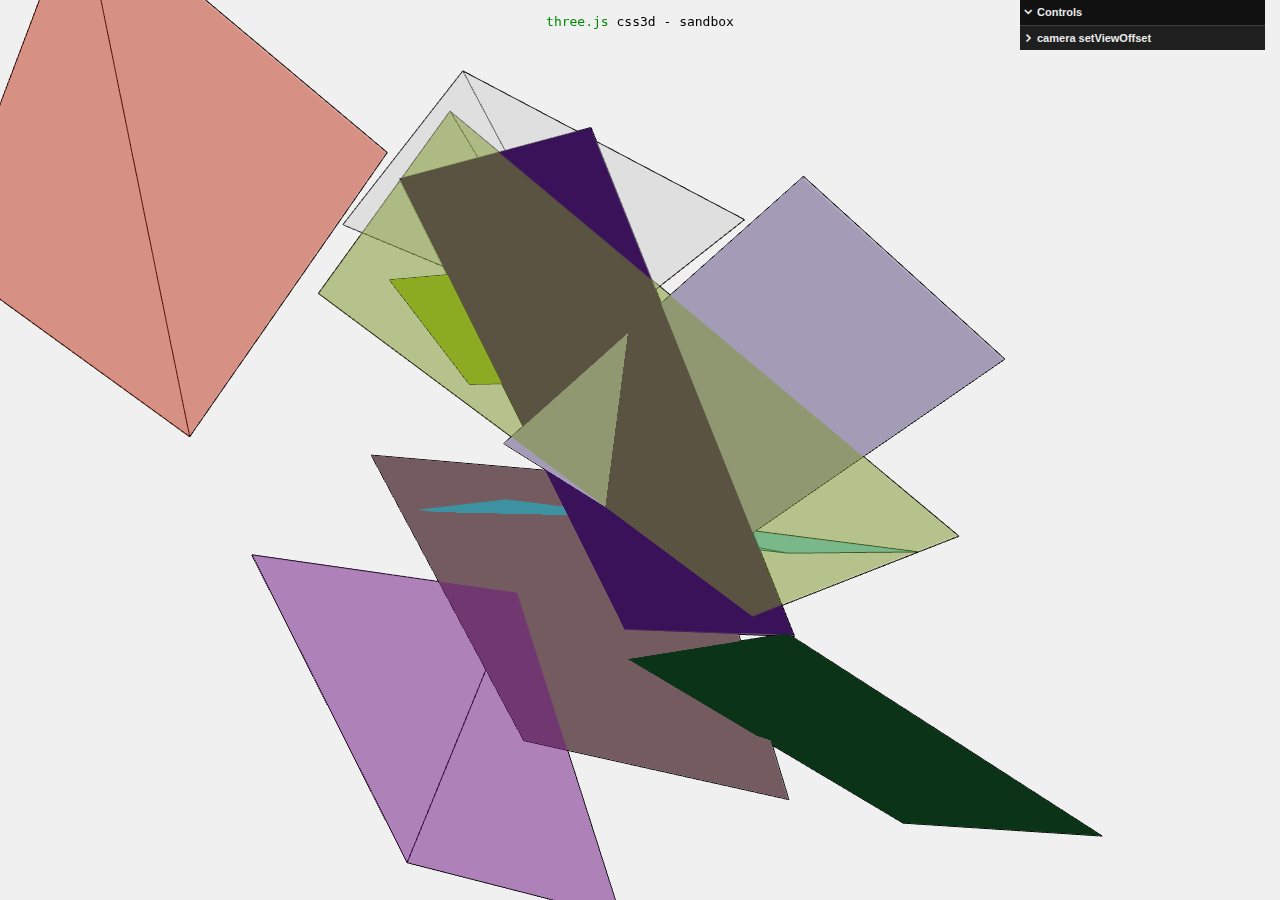
<file: three/examples/css3d_sandbox.html>
<!DOCTYPE html>
<html>
	<head>
		<meta charset="utf-8">
		<meta name="viewport" content="width=device-width, user-scalable=no, minimum-scale=1.0, maximum-scale=1.0">
		<link type="text/css" rel="stylesheet" href="main.css">
		<style>
			body {
				color: #000;
			}
			a {
				color: #080;
			}
		</style>
	</head>
	<body>
		<div id="info"><a href="https://threejs.org" target="_blank" rel="noopener">three.js</a> css3d - sandbox</div>

		<script type="importmap">
			{
				"imports": {
					"three": "../build/three.module.js",
					"three/addons/": "./jsm/"
				}
			}
		</script>

		<script type="module">

			import * as THREE from 'three';

			import { TrackballControls } from 'three/addons/controls/TrackballControls.js';
			import { CSS3DRenderer, CSS3DObject } from 'three/addons/renderers/CSS3DRenderer.js';
			import { GUI } from 'three/addons/libs/lil-gui.module.min.js';

			let camera, scene, renderer;

			let scene2, renderer2;

			let controls;

			init();
			animate();

			function init() {

				camera = new THREE.PerspectiveCamera( 45, window.innerWidth / window.innerHeight, 1, 1000 );
				camera.position.set( 200, 200, 200 );

				scene = new THREE.Scene();
				scene.background = new THREE.Color( 0xf0f0f0 );

				scene2 = new THREE.Scene();

				const material = new THREE.MeshBasicMaterial( { color: 0x000000, wireframe: true, wireframeLinewidth: 1, side: THREE.DoubleSide } );

				//

				for ( let i = 0; i < 10; i ++ ) {

					const element = document.createElement( 'div' );
					element.style.width = '100px';
					element.style.height = '100px';
					element.style.opacity = ( i < 5 ) ? 0.5 : 1;
					element.style.background = new THREE.Color( Math.random() * 0xffffff ).getStyle();

					const object = new CSS3DObject( element );
					object.position.x = Math.random() * 200 - 100;
					object.position.y = Math.random() * 200 - 100;
					object.position.z = Math.random() * 200 - 100;
					object.rotation.x = Math.random();
					object.rotation.y = Math.random();
					object.rotation.z = Math.random();
					object.scale.x = Math.random() + 0.5;
					object.scale.y = Math.random() + 0.5;
					scene2.add( object );

					const geometry = new THREE.PlaneGeometry( 100, 100 );
					const mesh = new THREE.Mesh( geometry, material );
					mesh.position.copy( object.position );
					mesh.rotation.copy( object.rotation );
					mesh.scale.copy( object.scale );
					scene.add( mesh );

				}

				//

				renderer = new THREE.WebGLRenderer( { antialias: true } );
				renderer.setPixelRatio( window.devicePixelRatio );
				renderer.setSize( window.innerWidth, window.innerHeight );
				document.body.appendChild( renderer.domElement );

				renderer2 = new CSS3DRenderer();
				renderer2.setSize( window.innerWidth, window.innerHeight );
				renderer2.domElement.style.position = 'absolute';
				renderer2.domElement.style.top = 0;
				document.body.appendChild( renderer2.domElement );

				controls = new TrackballControls( camera, renderer2.domElement );

				window.addEventListener( 'resize', onWindowResize );
				createPanel();

			}

			function onWindowResize() {

				camera.aspect = window.innerWidth / window.innerHeight;

				camera.updateProjectionMatrix();

				renderer.setSize( window.innerWidth, window.innerHeight );

				renderer2.setSize( window.innerWidth, window.innerHeight );

			}

			function animate() {

				requestAnimationFrame( animate );

				controls.update();

				renderer.render( scene, camera );
				renderer2.render( scene2, camera );

			}

			function createPanel() {

				const panel = new GUI();
				const folder1 = panel.addFolder( 'camera setViewOffset' ).close();

				const settings = {
					'setViewOffset'() {

						folder1.children[ 1 ].enable().setValue( window.innerWidth );
						folder1.children[ 2 ].enable().setValue( window.innerHeight );
						folder1.children[ 3 ].enable().setValue( 0 );
						folder1.children[ 4 ].enable().setValue( 0 );
						folder1.children[ 5 ].enable().setValue( window.innerWidth );
						folder1.children[ 6 ].enable().setValue( window.innerHeight );

					},
					'fullWidth': 0,
					'fullHeight': 0,
					'offsetX': 0,
					'offsetY': 0,
					'width': 0,
					'height': 0,
					'clearViewOffset'() {

						folder1.children[ 1 ].setValue( 0 ).disable();
						folder1.children[ 2 ].setValue( 0 ).disable();
						folder1.children[ 3 ].setValue( 0 ).disable();
						folder1.children[ 4 ].setValue( 0 ).disable();
						folder1.children[ 5 ].setValue( 0 ).disable();
						folder1.children[ 6 ].setValue( 0 ).disable();
						camera.clearViewOffset();

					}
				};

				folder1.add( settings, 'setViewOffset' );
				folder1.add( settings, 'fullWidth', window.screen.width / 4, window.screen.width * 2, 1 ).onChange( ( val ) => updateCameraViewOffset( { fullWidth: val } ) ).disable();
				folder1.add( settings, 'fullHeight', window.screen.height / 4, window.screen.height * 2, 1 ).onChange( ( val ) => updateCameraViewOffset( { fullHeight: val } ) ).disable();
				folder1.add( settings, 'offsetX', 0, 256, 1 ).onChange( ( val ) => updateCameraViewOffset( { x: val } ) ).disable();
				folder1.add( settings, 'offsetY', 0, 256, 1 ).onChange( ( val ) => updateCameraViewOffset( { y: val } ) ).disable();
				folder1.add( settings, 'width', window.screen.width / 4, window.screen.width * 2, 1 ).onChange( ( val ) => updateCameraViewOffset( { width: val } ) ).disable();
				folder1.add( settings, 'height', window.screen.height / 4, window.screen.height * 2, 1 ).onChange( ( val ) => updateCameraViewOffset( { height: val } ) ).disable();
				folder1.add( settings, 'clearViewOffset' );

			}

			function updateCameraViewOffset( { fullWidth, fullHeight, x, y, width, height } ) {

				if ( ! camera.view ) {

					camera.setViewOffset( fullWidth || window.innerWidth, fullHeight || window.innerHeight, x || 0, y || 0, width || window.innerWidth, height || window.innerHeight );
					camera.aspect = window.innerWidth / window.innerHeight;
					camera.updateProjectionMatrix();

				} else {

					camera.setViewOffset( fullWidth || camera.view.fullWidth, fullHeight || camera.view.fullHeight, x || camera.view.offsetX, y || camera.view.offsetY, width || camera.view.width, height || camera.view.height );
					camera.aspect = window.innerWidth / window.innerHeight;
					camera.updateProjectionMatrix();

				}

			}

		</script>
	</body>
</html>
</file>
<file: about/style.css>
.content {
    max-width: 750px;
    margin: 0 auto;
    padding-top: 30px;
    padding-bottom: 30px;
    padding-right: 10px;
    padding-left: 10px;
    font-family: Arial, sans-serif;
    font-size: 1.1em;
    background-color: transparent;
}

.about {
    justify-content: space-between;
    display: flex;
}
</file>
<file: guestbook/style.css>
html {
    scroll-behavior: smooth;
    overflow-y: scroll;
    overflow-x: hidden;

    /* Hide scrollbar for IE, Edge and Firefox */
    -ms-overflow-style: none;  /* IE and Edge */
    scrollbar-width: none;  /* Firefox */
}

/* Hide scrollbar for Chrome, Safari and Opera */
::-webkit-scrollbar {
    display: none;
}

body {
    font-family: Arial, sans-serif;
    background: #f9f9f9;
}

.guestbook-container {
    max-width: 600px;
    margin: 0 auto;
    background: #fff;
    padding: 20px;
    border-radius: 8px;
    box-shadow: 0 0 10px rgba(0, 0, 0, 0.1);
}

form {
    margin-bottom: 20px;
}

input, textarea {
    width: calc(100% - 20px);
    padding: 10px;
    margin-bottom: 10px;
    border: 1px solid #ddd;
    border-radius: 4px;
}

button {
    padding: 10px 20px;
    background: #007bff;
    color: #fff;
    border: none;
    border-radius: 4px;
    cursor: pointer;
}

button:hover {
    background: #0056b3;
}

#entries {
    margin-top: 20px;
}

#guestbook-entries {
    list-style-type: none;
    padding: 0;
}

#guestbook-entries li {
    padding: 10px;
    border-bottom: 1px solid #ddd;
    white-space: pre-wrap;
}
</file>
<file: styles.css>
html {
    scroll-behavior: smooth;
    overflow-y: scroll;
    overflow-x: hidden;

    /* Hide scrollbar for IE, Edge and Firefox */
    -ms-overflow-style: none;  /* IE and Edge */
    scrollbar-width: none;  /* Firefox */
}

/* Hide scrollbar for Chrome, Safari and Opera */
::-webkit-scrollbar {
    display: none;
}

body {
    font-family: Arial, sans-serif;
    background: #f9f9f9;
}

.guestbook-container {
    max-width: 600px;
    margin: 0 auto;
    background: #fff;
    padding: 20px;
    border-radius: 8px;
    box-shadow: 0 0 10px rgba(0, 0, 0, 0.1);
}

form {
    margin-bottom: 20px;
}

input, textarea {
    width: calc(100% - 20px);
    padding: 10px;
    margin-bottom: 10px;
    border: 1px solid #ddd;
    border-radius: 4px;
}

button {
    padding: 10px 20px;
    background: #007bff;
    color: #fff;
    border: none;
    border-radius: 4px;
    cursor: pointer;
}

button:hover {
    background: #0056b3;
}

#entries {
    margin-top: 20px;
}

#guestbook-entries {
    list-style-type: none;
    padding: 0;
}

#guestbook-entries li {
    padding: 10px;
    border-bottom: 1px solid #ddd;
    white-space: pre-wrap;
}
</file>
<file: three/examples/main.css>
body {
	margin: 0;
	background-color: #000;
	color: #fff;
	font-family: Monospace;
	font-size: 13px;
	line-height: 24px;
	overscroll-behavior: none;
}

a {
	color: #ff0;
	text-decoration: none;
}

a:hover {
	text-decoration: underline;
}

button {
	cursor: pointer;
	text-transform: uppercase;
}

#info {
	position: absolute;
	top: 0px;
	width: 100%;
	padding: 10px;
	box-sizing: border-box;
	text-align: center;
	-moz-user-select: none;
	-webkit-user-select: none;
	-ms-user-select: none;
	user-select: none;
	pointer-events: none;
	z-index: 1; /* TODO Solve this in HTML */
}

a, button, input, select {
	pointer-events: auto;
}

.lil-gui {
	z-index: 2 !important; /* TODO Solve this in HTML */
}

@media all and ( max-width: 640px ) {
	.lil-gui.root { 
		right: auto;
		top: auto;
		max-height: 50%;
		max-width: 80%;
		bottom: 0;
		left: 0;
	}
}

#overlay {
	position: absolute;
	font-size: 16px;
	z-index: 2;
	top: 0;
	left: 0;
	width: 100%;
	height: 100%;
	display: flex;
	align-items: center;
	justify-content: center;
	flex-direction: column;
	background: rgba(0,0,0,0.7);
}

	#overlay button {
		background: transparent;
		border: 0;
		border: 1px solid rgb(255, 255, 255);
		border-radius: 4px;
		color: #ffffff;
		padding: 12px 18px;
		text-transform: uppercase;
		cursor: pointer;
	}

#notSupported {
	width: 50%;
	margin: auto;
	background-color: #f00;
	margin-top: 20px;
	padding: 10px;
}
</file>
